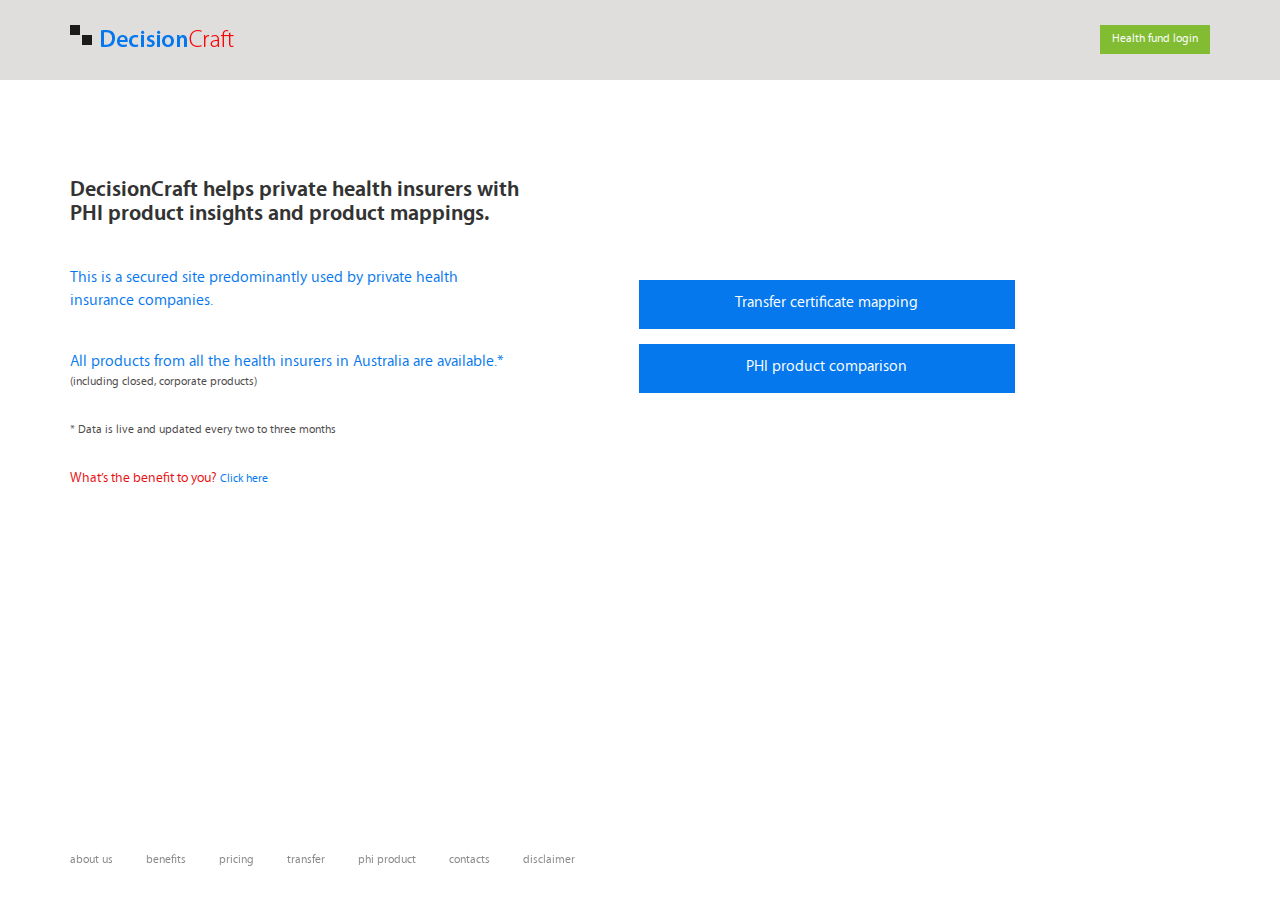
<file: index.html>
<!DOCTYPE html>
<html lang="en">
  <head>
    <meta charset="utf-8">
    <meta http-equiv="X-UA-Compatible" content="IE=edge">
    <meta name="viewport" content="width=device-width, initial-scale=1">
    <title>DC | Home</title>
    <link rel="stylesheet" type="text/css" href="css/bootstrap.min.css">
    <link rel="stylesheet" type="text/css" href="css/style.css">
    <link rel="stylesheet" type="text/less" href="css/style.less">
    <link rel="stylesheet" type="text/css" href="css/responsive.css">
    <!-- HTML5 Shim and Respond.js IE8 support of HTML5 elements and media queries-->
    <!-- WARNING: Respond.js doesn't work if you view the page via file://-->
    <!--if lt IE 9
    script(src='https://oss.maxcdn.com/libs/html5shiv/3.7.2/html5shiv.min.js')
    script(src='https://oss.maxcdn.com/libs/respond.js/1.4.2/respond.min.js')
    -->
  </head>
  <body>
    <header>
      <div class="container">
        <div class="row">
          <div class="col-xs-6">
            <div class="logo-block"><a href="index.html"><img src="images/logo-grey.png" alt="logo" class="img-responsive"></a></div>
          </div>
          <div class="col-xs-6">
            <div class="login-block text-right"><a href="login.html" class="btn btn-default btn-header-login">health fund login</a></div>
          </div>
        </div>
      </div>
    </header>
    <main id="home-section">
      <div class="container">
        <div class="row">
          <div class="col-sm-10">
            <div class="row">
              <div class="col-sm-7">
                <div class="sec-left">
                  <h2>DecisionCraft helps private health insurers with<br />PHI product insights and product mappings.</h2>
                  <p class="line1">This is a secured site predominantly used by private health<br />insurance companies.</p>
                  <h3 class="line2">All products from all the health insurers in Australia are available.*</h3><span class="line3">(including closed, corporate products)</span>
                  <p class="line4">* Data is live and updated every two to three months</p>
                  <p class="line5">What’s the benefit to you? <a href="benefits.html">Click here     </a></p>
                </div>
              </div>
              <div class="col-sm-5">
                <div class="sec-right"><a href="transfer.html" class="btn btn-default btn-blue btn-block">Transfer certificate mapping</a><a href="phiproduct.html" class="btn btn-default btn-blue btn-block">PHI product comparison</a></div>
              </div>
            </div>
          </div>
        </div>
      </div>
    </main>
    <footer class="fixed-btm">
      <div class="container">
        <div class="row">
          <div class="col-xs-12">
            <ul>
              <li><a href="about.html">about us</a></li>
              <li><a href="benefits.html">benefits</a></li>
              <li><a href="pricing.html">pricing</a></li>
              <li><a href="transfer.html">transfer</a></li>
              <li><a href="phiproduct.html">phi product</a></li>
              <li><a href="contact.html">contacts</a></li>
              <li><a href="disclaimer.html">disclaimer</a></li>
            </ul>
          </div>
        </div>
      </div>
    </footer>
    <script src="js/jquery-1.12.0.js"></script>
    <script src="js/bootstrap.js"></script>
    <script src="js/less.js"></script>
  </body>
</html>
</file>
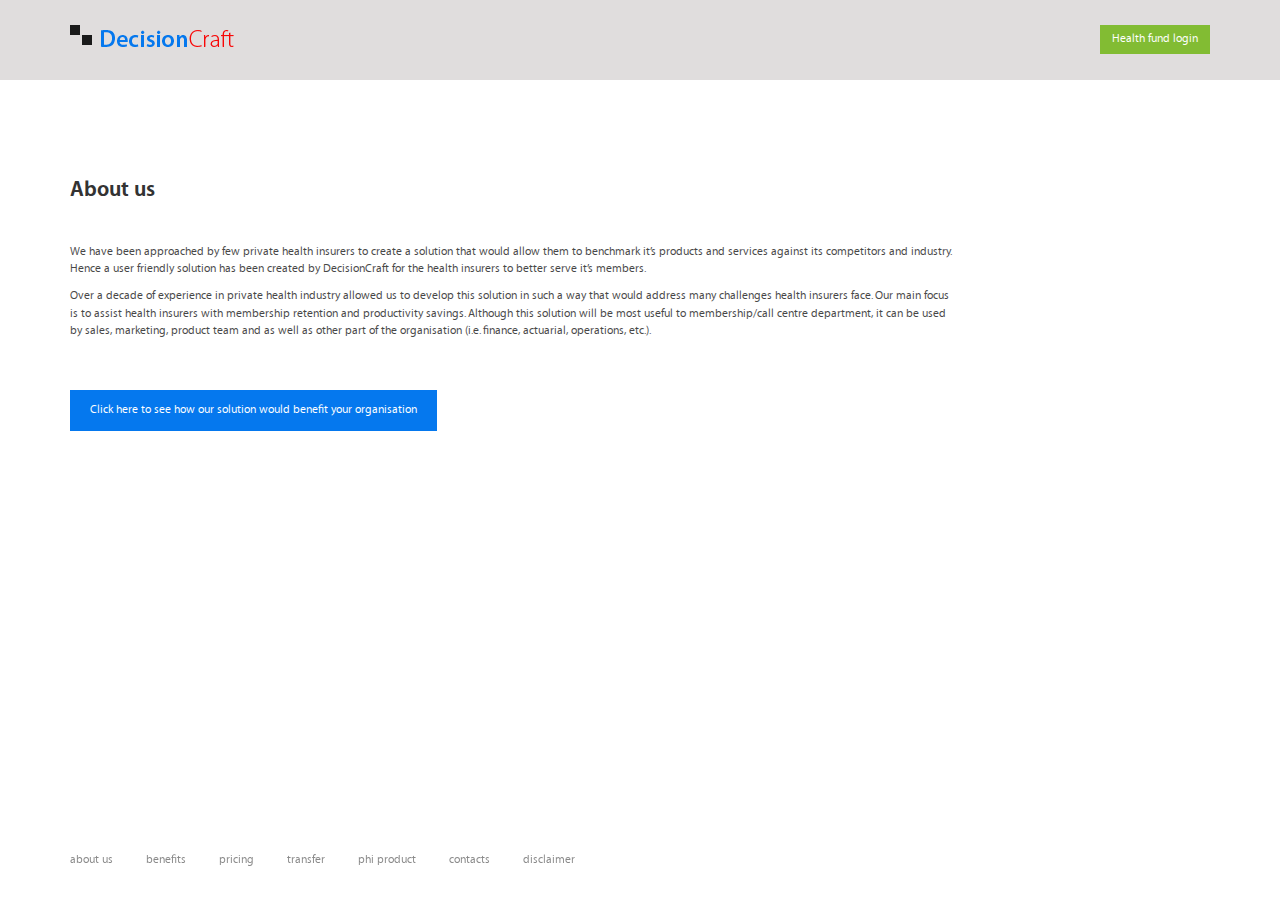
<file: about.html>
<!DOCTYPE html>
<html lang="en">
  <head>
    <meta charset="utf-8">
    <meta http-equiv="X-UA-Compatible" content="IE=edge">
    <meta name="viewport" content="width=device-width, initial-scale=1">
    <title>DC | about</title>
    <link rel="stylesheet" type="text/css" href="css/bootstrap.min.css">
    <link rel="stylesheet" type="text/css" href="css/style.css">
    <link rel="stylesheet" type="text/less" href="css/style.less">
    <link rel="stylesheet" type="text/css" href="css/responsive.css">
    <!-- HTML5 Shim and Respond.js IE8 support of HTML5 elements and media queries-->
    <!-- WARNING: Respond.js doesn't work if you view the page via file://-->
    <!--if lt IE 9
    script(src='https://oss.maxcdn.com/libs/html5shiv/3.7.2/html5shiv.min.js')
    script(src='https://oss.maxcdn.com/libs/respond.js/1.4.2/respond.min.js')
    -->
  </head>
  <body>
    <header>
      <div class="container">
        <div class="row">
          <div class="col-xs-6">
            <div class="logo-block"><a href="index.html"><img src="images/logo-grey.png" alt="logo" class="img-responsive"></a></div>
          </div>
          <div class="col-xs-6">
            <div class="login-block text-right"><a href="login.html" class="btn btn-default btn-header-login">health fund login</a></div>
          </div>
        </div>
      </div>
    </header>
    <main id="about-section">
      <div class="container">
        <div class="row">
          <div class="col-xs-12">
            <h2>About us</h2>
            <p>We have been approached by few private health insurers to create a solution that would allow them to benchmark it’s products and services against its competitors and industry.<br /> Hence a user friendly solution has been created by DecisionCraft for the health insurers to better serve it’s members.</p>
            <p>Over a decade of experience in private health industry allowed us to develop this solution in such a way that would address many challenges health insurers face. Our main focus<br /> is to assist health insurers with membership retention and productivity savings. Although this solution will be most useful to membership/call centre department, it can be used<br /> by sales, marketing, product team and as well as other part of the organisation (i.e. finance, actuarial, operations, etc.).</p><a href="benefits.html" class="btn btn-default btn-blue">Click here to see how our solution would benefit your organisation        </a>
          </div>
        </div>
      </div>
    </main>
    <footer class="fixed-btm">
      <div class="container">
        <div class="row">
          <div class="col-xs-12">
            <ul>
              <li><a href="about.html">about us</a></li>
              <li><a href="benefits.html">benefits</a></li>
              <li><a href="pricing.html">pricing</a></li>
              <li><a href="transfer.html">transfer</a></li>
              <li><a href="phiproduct.html">phi product</a></li>
              <li><a href="contact.html">contacts</a></li>
              <li><a href="disclaimer.html">disclaimer</a></li>
            </ul>
          </div>
        </div>
      </div>
    </footer>
    <script src="js/jquery-1.12.0.js"></script>
    <script src="js/bootstrap.js"></script>
    <script src="js/less.js"></script>
  </body>
</html>
</file>
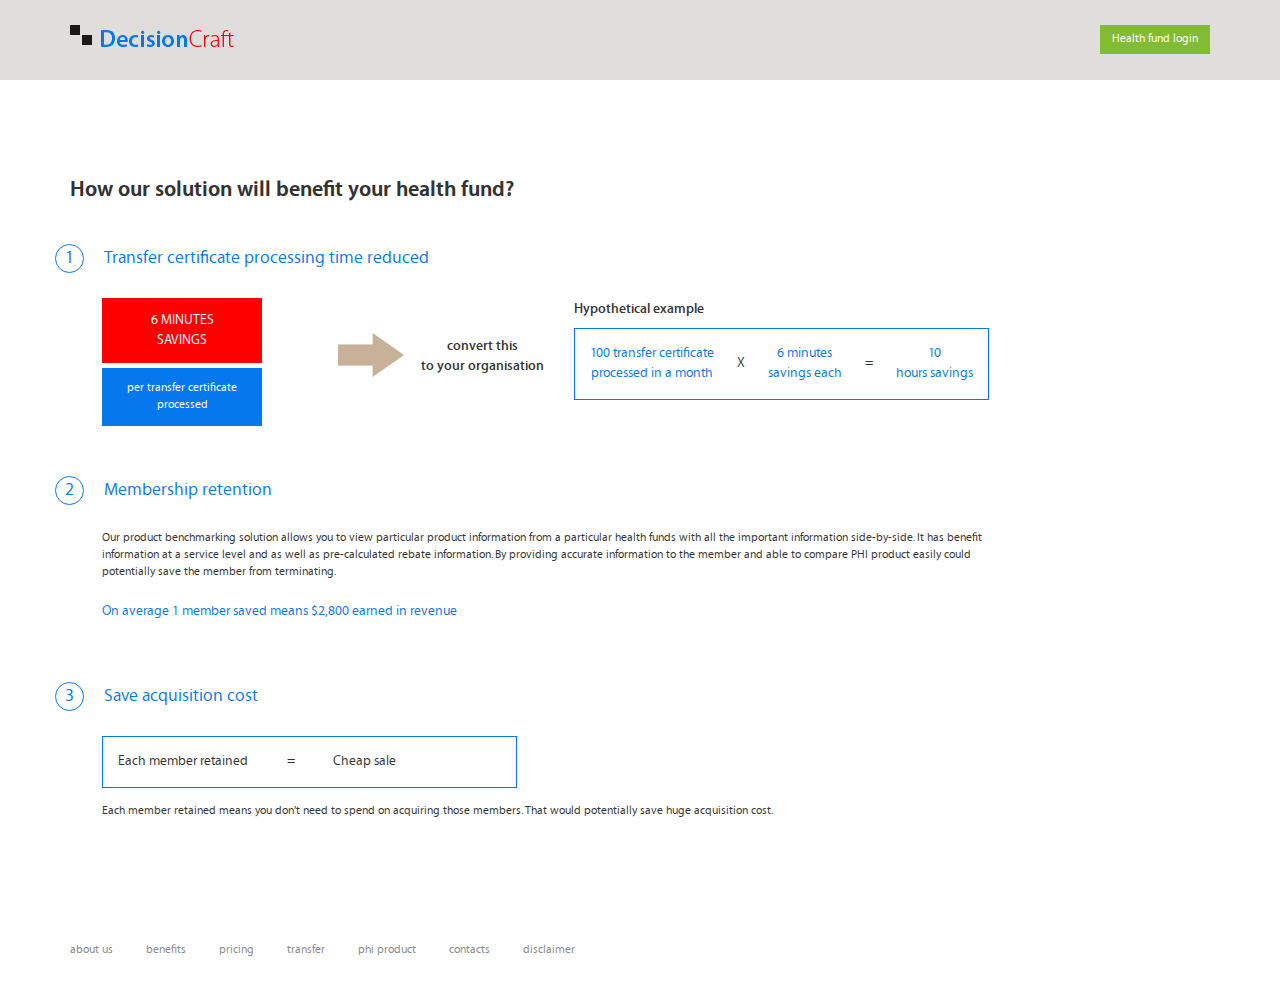
<file: benefits.html>
<!DOCTYPE html>
<html lang="en">
  <head>
    <meta charset="utf-8">
    <meta http-equiv="X-UA-Compatible" content="IE=edge">
    <meta name="viewport" content="width=device-width, initial-scale=1">
    <title>DC | benefits</title>
    <link rel="stylesheet" type="text/css" href="css/bootstrap.min.css">
    <link rel="stylesheet" type="text/css" href="css/style.css">
    <link rel="stylesheet" type="text/less" href="css/style.less">
    <link rel="stylesheet" type="text/css" href="css/responsive.css">
    <!-- HTML5 Shim and Respond.js IE8 support of HTML5 elements and media queries-->
    <!-- WARNING: Respond.js doesn't work if you view the page via file://-->
    <!--if lt IE 9
    script(src='https://oss.maxcdn.com/libs/html5shiv/3.7.2/html5shiv.min.js')
    script(src='https://oss.maxcdn.com/libs/respond.js/1.4.2/respond.min.js')
    -->
  </head>
  <body>
    <header>
      <div class="container">
        <div class="row">
          <div class="col-xs-6">
            <div class="logo-block"><a href="index.html"><img src="images/logo-grey.png" alt="logo" class="img-responsive"></a></div>
          </div>
          <div class="col-xs-6">
            <div class="login-block text-right"><a href="login.html" class="btn btn-default btn-header-login">health fund login</a></div>
          </div>
        </div>
      </div>
    </header>
    <main id="benefit-section">
      <div class="container">
        <div class="row">
          <div class="col-sm-12 col-md-10">
            <h2>How our solution will benefit your health fund?</h2>
            <div class="block">
              <div class="row">
                <p class="subhead"><span>1</span>Transfer certificate processing time reduced</p>
                <div class="col-hold">
                  <div class="col-sm-3">
                    <div class="btns-div">
                      <button type="button" class="btn btn-default btn-red btn-block">6 Minutes<br />savings</button>
                      <butoon type="button" class="btn btn-default btn-blue btn-block">per transfer certificate<br/ >processed</butoon>
                    </div>
                  </div>
                  <div class="col-sm-3">
                    <div class="arrow-div"><img src="images/arrow.png"><span>convert this<br />to your organisation</span></div>
                  </div>
                  <div class="col-sm-6">
                    <div class="example-div">
                      <p>Hypothetical example</p>
                      <div class="inner-example"><span>100 transfer certificate<br />processed in a month</span><span>X</span><span>6 minutes<br />savings each</span><span>=</span><span>10<br />hours savings</span></div>
                    </div>
                  </div>
                </div>
              </div>
            </div>
            <div class="block">
              <div class="row">
                <p class="subhead"><span>2</span>Membership retention</p>
                <div class="col-hold">
                  <div class="col-sm-12">
                    <div class="member-ret-text">
                      <p class="small">Our product benchmarking solution allows you to view particular product information from a particular health funds with all the important information side-by-side. It has benefit information at a service level and as well as pre-calculated rebate information. By providing accurate information to the member and able to compare PHI product easily could potentially save the member from terminating.</p>
                      <p class="note">
                         
                        On average 1 member saved means $2,800 earned in revenue  
                      </p>
                    </div>
                  </div>
                </div>
              </div>
            </div>
            <div class="block">
              <div class="row">
                <p class="subhead"><span>3</span>Save acquisition cost</p>
                <div class="col-hold">
                  <div class="col-sm-12">
                    <div class="cost-block">
                      <div class="box"><span>Each member retained</span><span>=</span><span>Cheap sale</span></div>
                      <p>Each member retained means you don’t need to spend on acquiring those members. That would potentially save huge acquisition cost.  </p>
                    </div>
                  </div>
                </div>
              </div>
            </div>
          </div>
        </div>
      </div>
    </main>
    <footer>
      <div class="container">
        <div class="row">
          <div class="col-xs-12">
            <ul>
              <li><a href="about.html">about us</a></li>
              <li><a href="benefits.html">benefits</a></li>
              <li><a href="pricing.html">pricing</a></li>
              <li><a href="transfer.html">transfer</a></li>
              <li><a href="phiproduct.html">phi product</a></li>
              <li><a href="contact.html">contacts</a></li>
              <li><a href="disclaimer.html">disclaimer</a></li>
            </ul>
          </div>
        </div>
      </div>
    </footer>
    <script src="js/jquery-1.12.0.js"></script>
    <script src="js/bootstrap.js"></script>
    <script src="js/less.js"></script>
  </body>
</html>
</file>
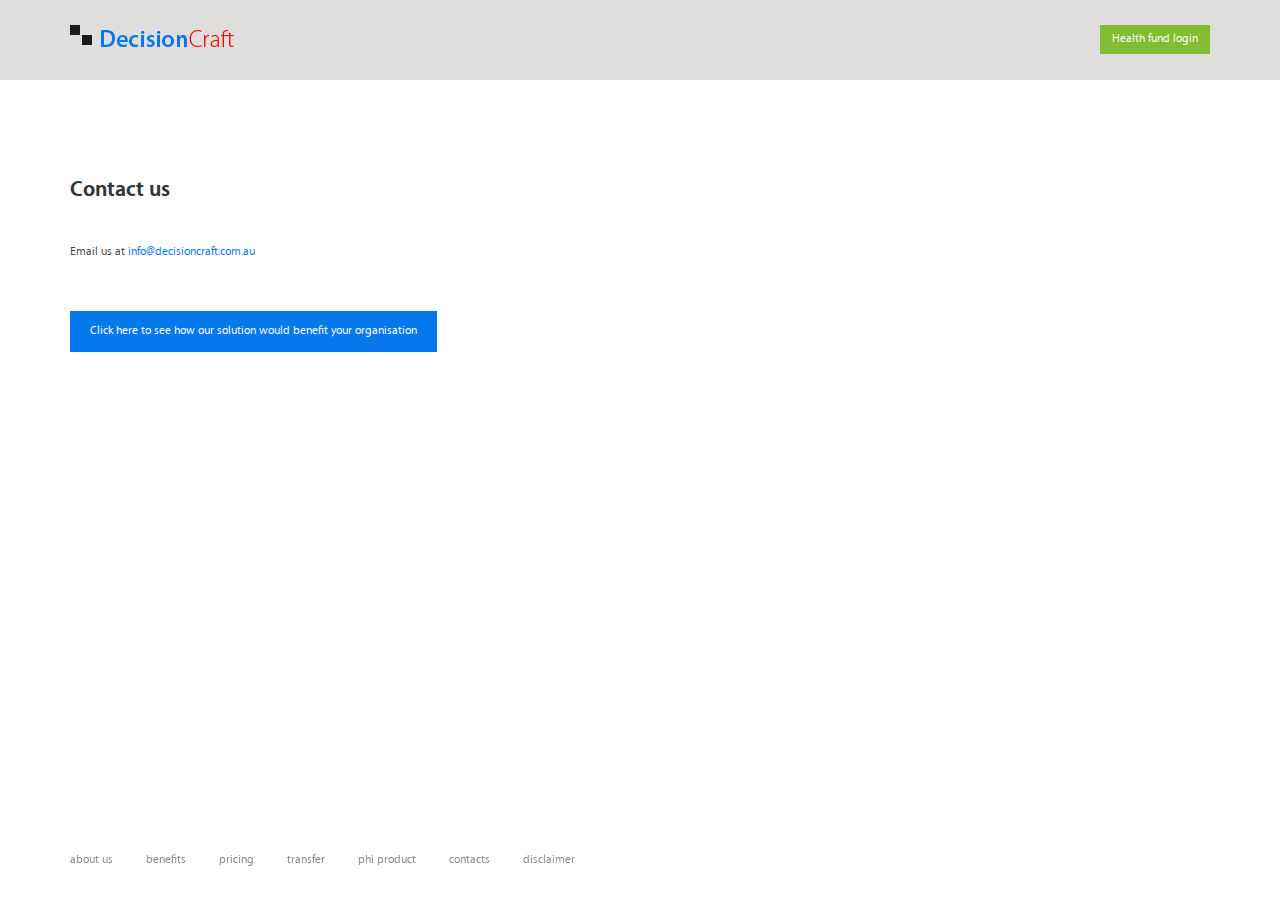
<file: contact.html>
<!DOCTYPE html>
<html lang="en">
  <head>
    <meta charset="utf-8">
    <meta http-equiv="X-UA-Compatible" content="IE=edge">
    <meta name="viewport" content="width=device-width, initial-scale=1">
    <title>DC | contact</title>
    <link rel="stylesheet" type="text/css" href="css/bootstrap.min.css">
    <link rel="stylesheet" type="text/css" href="css/style.css">
    <link rel="stylesheet" type="text/less" href="css/style.less">
    <link rel="stylesheet" type="text/css" href="css/responsive.css">
    <!-- HTML5 Shim and Respond.js IE8 support of HTML5 elements and media queries-->
    <!-- WARNING: Respond.js doesn't work if you view the page via file://-->
    <!--if lt IE 9
    script(src='https://oss.maxcdn.com/libs/html5shiv/3.7.2/html5shiv.min.js')
    script(src='https://oss.maxcdn.com/libs/respond.js/1.4.2/respond.min.js')
    -->
  </head>
  <body>
    <header>
      <div class="container">
        <div class="row">
          <div class="col-xs-6">
            <div class="logo-block"><a href="index.html"><img src="images/logo-grey.png" alt="logo" class="img-responsive"></a></div>
          </div>
          <div class="col-xs-6">
            <div class="login-block text-right"><a href="login.html" class="btn btn-default btn-header-login">health fund login</a></div>
          </div>
        </div>
      </div>
    </header>
    <main id="contact-section">
      <div class="container">
        <div class="row">
          <div class="col-xs-12">
            <h2>Contact us</h2>
            <p>Email us at <a href="#">info@decisioncraft.com.au</a></p><a href="benefits.html" class="btn btn-default btn-blue">Click here to see how our solution would benefit your organisation        </a>
          </div>
        </div>
      </div>
    </main>
    <footer class="fixed-btm">
      <div class="container">
        <div class="row">
          <div class="col-xs-12">
            <ul>
              <li><a href="about.html">about us</a></li>
              <li><a href="benefits.html">benefits</a></li>
              <li><a href="pricing.html">pricing</a></li>
              <li><a href="transfer.html">transfer</a></li>
              <li><a href="phiproduct.html">phi product</a></li>
              <li><a href="contact.html">contacts</a></li>
              <li><a href="disclaimer.html">disclaimer</a></li>
            </ul>
          </div>
        </div>
      </div>
    </footer>
    <script src="js/jquery-1.12.0.js"></script>
    <script src="js/bootstrap.js"></script>
    <script src="js/less.js"></script>
  </body>
</html>
</file>
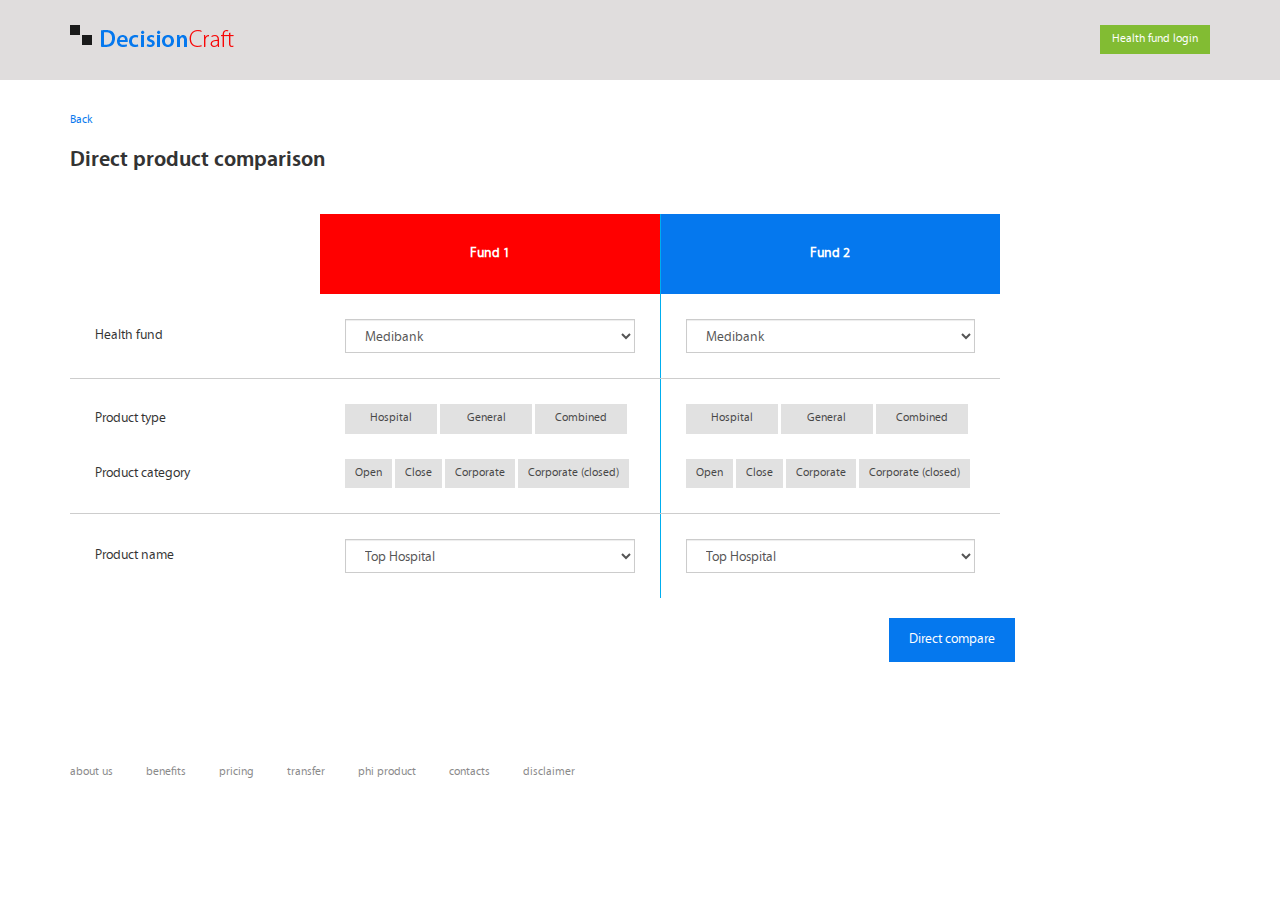
<file: directproduct.html>
<!DOCTYPE html>
<html lang="en">
  <head>
    <meta charset="utf-8">
    <meta http-equiv="X-UA-Compatible" content="IE=edge">
    <meta name="viewport" content="width=device-width, initial-scale=1">
    <title>DC | Direct product comparison</title>
    <link rel="stylesheet" type="text/css" href="css/bootstrap.min.css">
    <link rel="stylesheet" type="text/css" href="css/style.css">
    <link rel="stylesheet" type="text/less" href="css/style.less">
    <link rel="stylesheet" type="text/css" href="css/responsive.css">
    <!-- HTML5 Shim and Respond.js IE8 support of HTML5 elements and media queries-->
    <!-- WARNING: Respond.js doesn't work if you view the page via file://-->
    <!--if lt IE 9
    script(src='https://oss.maxcdn.com/libs/html5shiv/3.7.2/html5shiv.min.js')
    script(src='https://oss.maxcdn.com/libs/respond.js/1.4.2/respond.min.js')
    -->
  </head>
  <body>
    <header>
      <div class="container">
        <div class="row">
          <div class="col-xs-6">
            <div class="logo-block"><a href="index.html"><img src="images/logo-grey.png" alt="logo" class="img-responsive"></a></div>
          </div>
          <div class="col-xs-6">
            <div class="login-block text-right"><a href="login.html" class="btn btn-default btn-header-login">health fund login</a></div>
          </div>
        </div>
      </div>
    </header>
    <section id="direct-section">
      <div class="container">
        <div class="row">
          <div class="col-sm-12 col-md-10"><a href="#" class="back-btn">Back</a>
            <h2>Direct product comparison</h2>
            <table class="table">
              <thead>
                <tr>
                  <th><span class="hide">Fund 0</span></th>
                  <th>Fund 1</th>
                  <th>Fund 2</th>
                </tr>
              </thead>
              <tbody>
                <tr>
                  <td>Health fund</td>
                  <td>
                    <select class="form-control radius-0">
                      <option>Medibank</option>
                      <option>Medibank</option>
                      <option>Medibank</option>
                      <option>Medibank</option>
                    </select>
                  </td>
                  <td>
                    <select class="form-control radius-0">
                      <option>Medibank</option>
                      <option>Medibank</option>
                      <option>Medibank</option>
                      <option>Medibank </option>
                    </select>
                  </td>
                </tr>
                <tr>
                  <td>Product type</td>
                  <td>
                    <ul id="product-type">
                      <li><a>Hospital</a></li>
                      <li><a>General</a></li>
                      <li><a>Combined         </a></li>
                    </ul>
                  </td>
                  <td>
                    <ul id="product-type">
                      <li><a>Hospital</a></li>
                      <li><a>General</a></li>
                      <li><a>Combined</a></li>
                    </ul>
                  </td>
                </tr>
                <tr>
                  <td>Product category</td>
                  <td>
                    <ul id="product-cat">
                      <li><a>Open</a></li>
                      <li><a>Close</a></li>
                      <li><a>Corporate</a></li>
                      <li><a>Corporate (closed)    </a></li>
                    </ul>
                  </td>
                  <td>
                    <ul id="product-cat">
                      <li><a>Open</a></li>
                      <li><a>Close</a></li>
                      <li><a>Corporate</a></li>
                      <li><a>Corporate (closed)                                            </a></li>
                    </ul>
                  </td>
                </tr>
                <tr>
                  <td>Product name</td>
                  <td>
                    <select class="form-control radius-0">
                      <option>Top Hospital</option>
                      <option>Medibank</option>
                      <option>Medibank</option>
                      <option>Medibank</option>
                    </select>
                  </td>
                  <td>
                    <select class="form-control radius-0">
                      <option>Top Hospital</option>
                      <option>Medibank</option>
                      <option>Medibank</option>
                      <option>Medibank                   </option>
                    </select>
                  </td>
                </tr>
              </tbody>
            </table><a href="#" class="btn btn-default btn-blue pull-right">Direct compare           </a>
          </div>
        </div>
      </div>
    </section>
    <footer>
      <div class="container">
        <div class="row">
          <div class="col-xs-12">
            <ul>
              <li><a href="about.html">about us</a></li>
              <li><a href="benefits.html">benefits</a></li>
              <li><a href="pricing.html">pricing</a></li>
              <li><a href="transfer.html">transfer</a></li>
              <li><a href="phiproduct.html">phi product</a></li>
              <li><a href="contact.html">contacts</a></li>
              <li><a href="disclaimer.html">disclaimer</a></li>
            </ul>
          </div>
        </div>
      </div>
    </footer>
    <script src="js/jquery-1.12.0.js"></script>
    <script src="js/bootstrap.js"></script>
    <script src="js/less.js"></script>
  </body>
</html>
</file>
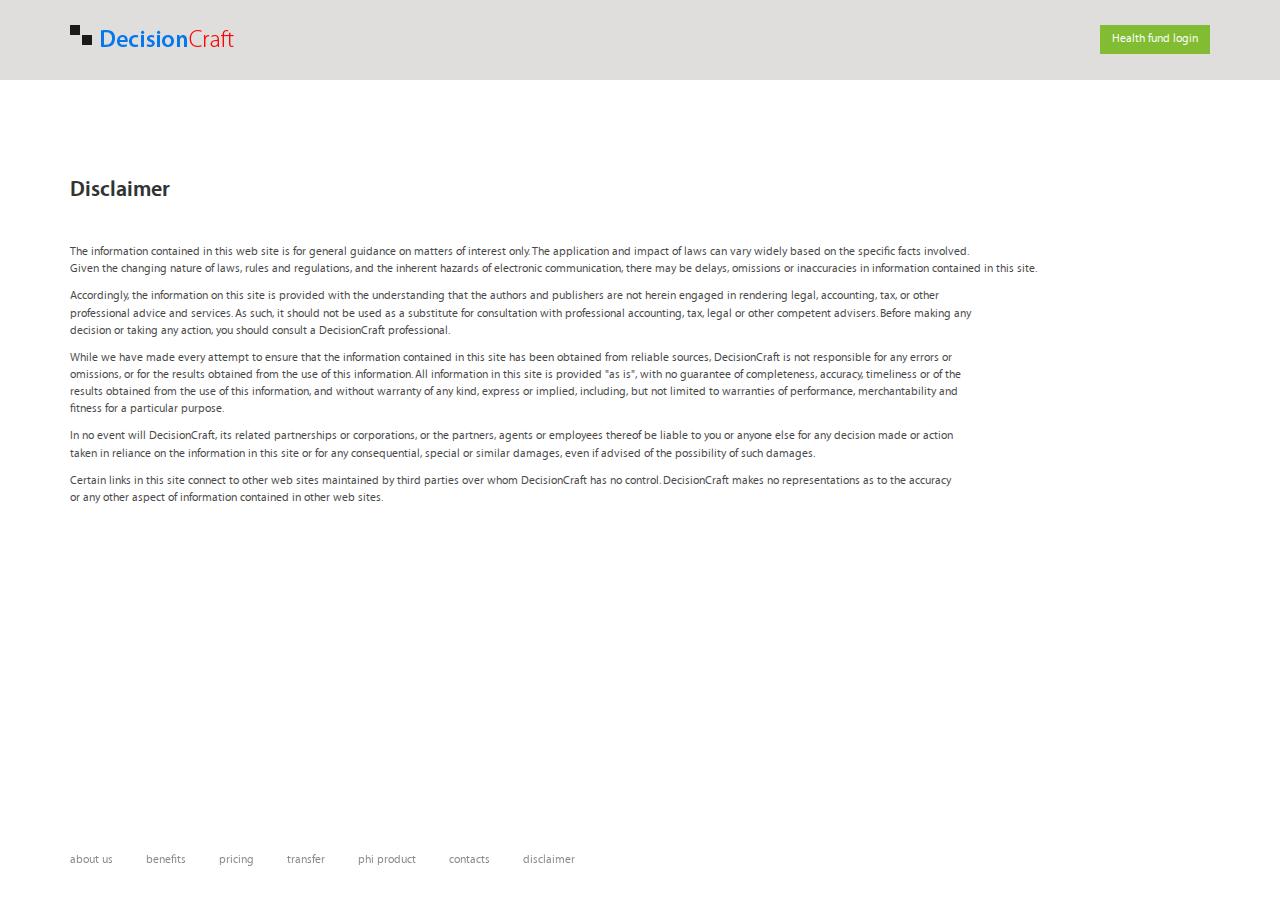
<file: disclaimer.html>
<!DOCTYPE html>
<html lang="en">
  <head>
    <meta charset="utf-8">
    <meta http-equiv="X-UA-Compatible" content="IE=edge">
    <meta name="viewport" content="width=device-width, initial-scale=1">
    <title>DC | disclaimer</title>
    <link rel="stylesheet" type="text/css" href="css/bootstrap.min.css">
    <link rel="stylesheet" type="text/css" href="css/style.css">
    <link rel="stylesheet" type="text/less" href="css/style.less">
    <link rel="stylesheet" type="text/css" href="css/responsive.css">
    <!-- HTML5 Shim and Respond.js IE8 support of HTML5 elements and media queries-->
    <!-- WARNING: Respond.js doesn't work if you view the page via file://-->
    <!--if lt IE 9
    script(src='https://oss.maxcdn.com/libs/html5shiv/3.7.2/html5shiv.min.js')
    script(src='https://oss.maxcdn.com/libs/respond.js/1.4.2/respond.min.js')
    -->
  </head>
  <body>
    <header>
      <div class="container">
        <div class="row">
          <div class="col-xs-6">
            <div class="logo-block"><a href="index.html"><img src="images/logo-grey.png" alt="logo" class="img-responsive"></a></div>
          </div>
          <div class="col-xs-6">
            <div class="login-block text-right"><a href="login.html" class="btn btn-default btn-header-login">health fund login</a></div>
          </div>
        </div>
      </div>
    </header>
    <main id="disclaimer-section">
      <div class="container">
        <div class="row">
          <div class="col-xs-12">
            <h2>Disclaimer</h2>
            <p>The information contained in this web site is for general guidance on matters of interest only. The application and impact of laws can vary widely based on the specific facts involved.<br /> Given the changing nature of laws, rules and regulations, and the inherent hazards of electronic communication, there may be delays, omissions or inaccuracies in information contained in this site.</p>
            <p>Accordingly, the information on this site is provided with the understanding that the authors and publishers are not herein engaged in rendering legal, accounting, tax, or other<br /> professional advice and services. As such, it should not be used as a substitute for consultation with professional accounting, tax, legal or other competent advisers. Before making any<br /> decision or taking any action, you should consult a DecisionCraft professional.</p>
            <p>While we have made every attempt to ensure that the information contained in this site has been obtained from reliable sources, DecisionCraft is not responsible for any errors or<br /> omissions, or for the results obtained from the use of this information. All information in this site is provided "as is", with no guarantee of completeness, accuracy, timeliness or of the<br /> results obtained from the use of this information, and without warranty of any kind, express or implied, including, but not limited to warranties of performance, merchantability and<br /> fitness for a particular purpose.</p>
            <p>In no event will DecisionCraft, its related partnerships or corporations, or the partners, agents or employees thereof be liable to you or anyone else for any decision made or action<br /> taken in reliance on the information in this site or for any consequential, special or similar damages, even if advised of the possibility of such damages.</p>
            <p>Certain links in this site connect to other web sites maintained by third parties over whom DecisionCraft has no control. DecisionCraft makes no representations as to the accuracy<br /> or any other aspect of information contained in other web sites.</p>
          </div>
        </div>
      </div>
    </main>
    <footer class="fixed-btm">
      <div class="container">
        <div class="row">
          <div class="col-xs-12">
            <ul>
              <li><a href="about.html">about us</a></li>
              <li><a href="benefits.html">benefits</a></li>
              <li><a href="pricing.html">pricing</a></li>
              <li><a href="transfer.html">transfer</a></li>
              <li><a href="phiproduct.html">phi product</a></li>
              <li><a href="contact.html">contacts</a></li>
              <li><a href="disclaimer.html">disclaimer</a></li>
            </ul>
          </div>
        </div>
      </div>
    </footer>
    <script src="js/jquery-1.12.0.js"></script>
    <script src="js/bootstrap.js"></script>
    <script src="js/less.js"></script>
  </body>
</html>
</file>
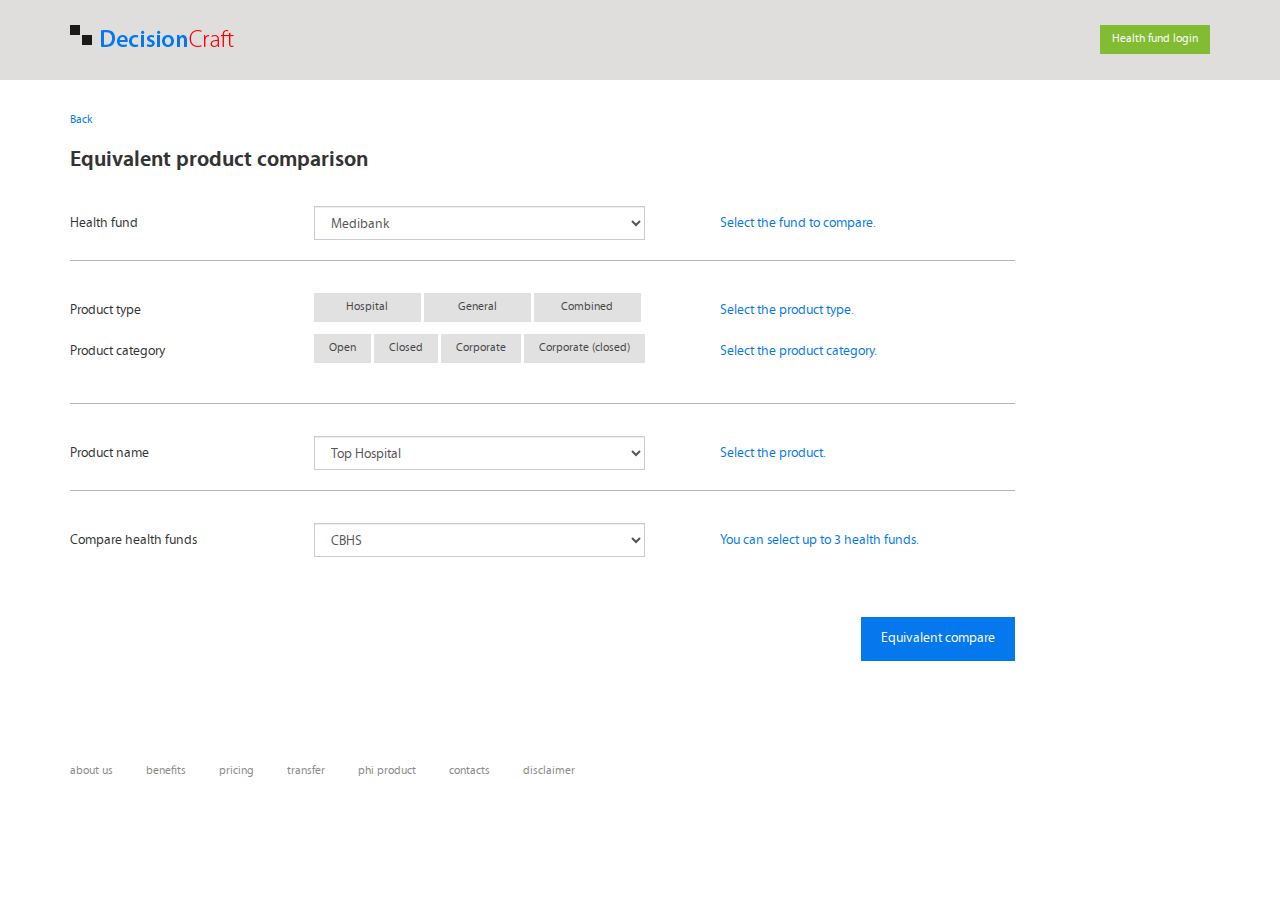
<file: equivalentproduct.html>
<!DOCTYPE html>
<html lang="en">
  <head>
    <meta charset="utf-8">
    <meta http-equiv="X-UA-Compatible" content="IE=edge">
    <meta name="viewport" content="width=device-width, initial-scale=1">
    <title>DC | Equivalent product comparison</title>
    <link rel="stylesheet" type="text/css" href="css/bootstrap.min.css">
    <link rel="stylesheet" type="text/css" href="css/style.css">
    <link rel="stylesheet" type="text/less" href="css/style.less">
    <link rel="stylesheet" type="text/css" href="css/responsive.css">
    <!-- HTML5 Shim and Respond.js IE8 support of HTML5 elements and media queries-->
    <!-- WARNING: Respond.js doesn't work if you view the page via file://-->
    <!--if lt IE 9
    script(src='https://oss.maxcdn.com/libs/html5shiv/3.7.2/html5shiv.min.js')
    script(src='https://oss.maxcdn.com/libs/respond.js/1.4.2/respond.min.js')
    -->
  </head>
  <body>
    <header>
      <div class="container">
        <div class="row">
          <div class="col-xs-6">
            <div class="logo-block"><a href="index.html"><img src="images/logo-grey.png" alt="logo" class="img-responsive"></a></div>
          </div>
          <div class="col-xs-6">
            <div class="login-block text-right"><a href="login.html" class="btn btn-default btn-header-login">health fund login</a></div>
          </div>
        </div>
      </div>
    </header>
    <section id="equivalent-section">
      <div class="container">
        <div class="row">
          <div class="col-sm-12 col-md-10"><a href="#" class="back-btn">Back</a>
            <h2>Equivalent product comparison</h2>
            <div class="block">
              <div class="row">
                <div class="col-sm-3 col-md-3">
                  <div class="sec-left"><span>Health fund</span></div>
                </div>
                <div class="col-sm-5 col-md-5">
                  <div class="sec-middle">
                    <!--input(type="text" class="form-control radius-0" value="Medibank")-->
                    <select class="form-control radius-0">
                      <option>Medibank</option>
                      <option>Medibank</option>
                      <option>Medibank</option>
                      <option>Medibank</option>
                      <option>Medibank</option>
                    </select>
                  </div>
                </div>
                <div class="col-sm-4 col-md-4">
                  <div class="sec-right"><span>Select the fund to compare.</span></div>
                </div>
              </div>
            </div>
            <div class="block">
              <div class="row mrgn-btm-20">
                <div class="col-sm-3 col-md-3">
                  <div class="sec-left"><span>Product type</span></div>
                </div>
                <div class="col-sm-5 col-md-5">
                  <div class="sec-middle">
                    <ul id="product-type-list">
                      <li><a>Hospital</a></li>
                      <li><a>General</a></li>
                      <li><a>Combined</a></li>
                    </ul>
                  </div>
                </div>
                <div class="col-sm-4 col-md-4">
                  <div class="sec-right"><span>Select the product type.</span></div>
                </div>
              </div>
              <div class="row mrgn-btm-20">
                <div class="col-sm-3 col-md-3">
                  <div class="sec-left"><span>Product category</span></div>
                </div>
                <div class="col-sm-5 col-md-5">
                  <div class="sec-middle">
                    <ul id="product-cat-list">
                      <li><a>Open</a></li>
                      <li><a>Closed</a></li>
                      <li><a>Corporate</a></li>
                      <li><a>Corporate (closed)</a></li>
                    </ul>
                  </div>
                </div>
                <div class="col-sm-4 col-md-4">
                  <div class="sec-right"><span>Select the product category.</span></div>
                </div>
              </div>
            </div>
            <div class="block">
              <div class="row">
                <div class="col-sm-3 col-md-3">
                  <div class="sec-left"><span>Product name</span></div>
                </div>
                <div class="col-sm-5 col-md-5">
                  <div class="sec-middle">
                    <!--input(type="text" class="form-control radius-0" value="Medibank")-->
                    <select class="form-control radius-0">
                      <option>Top Hospital</option>
                      <option>Medibank</option>
                      <option>Medibank</option>
                      <option>Medibank</option>
                      <option>Medibank</option>
                    </select>
                  </div>
                </div>
                <div class="col-sm-4 col-md-4">
                  <div class="sec-right"><span>Select the product.</span></div>
                </div>
              </div>
            </div>
            <div class="block border-btm-0">
              <div class="row">
                <div class="col-sm-3 col-md-3">
                  <div class="sec-left"><span>Compare health funds</span></div>
                </div>
                <div class="col-sm-5 col-md-5">
                  <div class="sec-middle">
                    <!--input(type="text" class="form-control radius-0" value="Medibank")-->
                    <select class="form-control radius-0">
                      <option>CBHS</option>
                      <option>Medibank</option>
                      <option>Medibank</option>
                      <option>Medibank</option>
                      <option>Medibank</option>
                    </select>
                  </div>
                </div>
                <div class="col-sm-4 col-md-4">
                  <div class="sec-right"><span>You can select up to 3 health funds.                  </span></div>
                </div>
              </div>
            </div><a href="transferresult.html" class="btn btn-default btn-blue pull-right">Equivalent compare           </a>
          </div>
        </div>
      </div>
    </section>
    <footer>
      <div class="container">
        <div class="row">
          <div class="col-xs-12">
            <ul>
              <li><a href="about.html">about us</a></li>
              <li><a href="benefits.html">benefits</a></li>
              <li><a href="pricing.html">pricing</a></li>
              <li><a href="transfer.html">transfer</a></li>
              <li><a href="phiproduct.html">phi product</a></li>
              <li><a href="contact.html">contacts</a></li>
              <li><a href="disclaimer.html">disclaimer</a></li>
            </ul>
          </div>
        </div>
      </div>
    </footer>
    <script src="js/jquery-1.12.0.js"></script>
    <script src="js/bootstrap.js"></script>
    <script src="js/less.js"></script>
  </body>
</html>
</file>
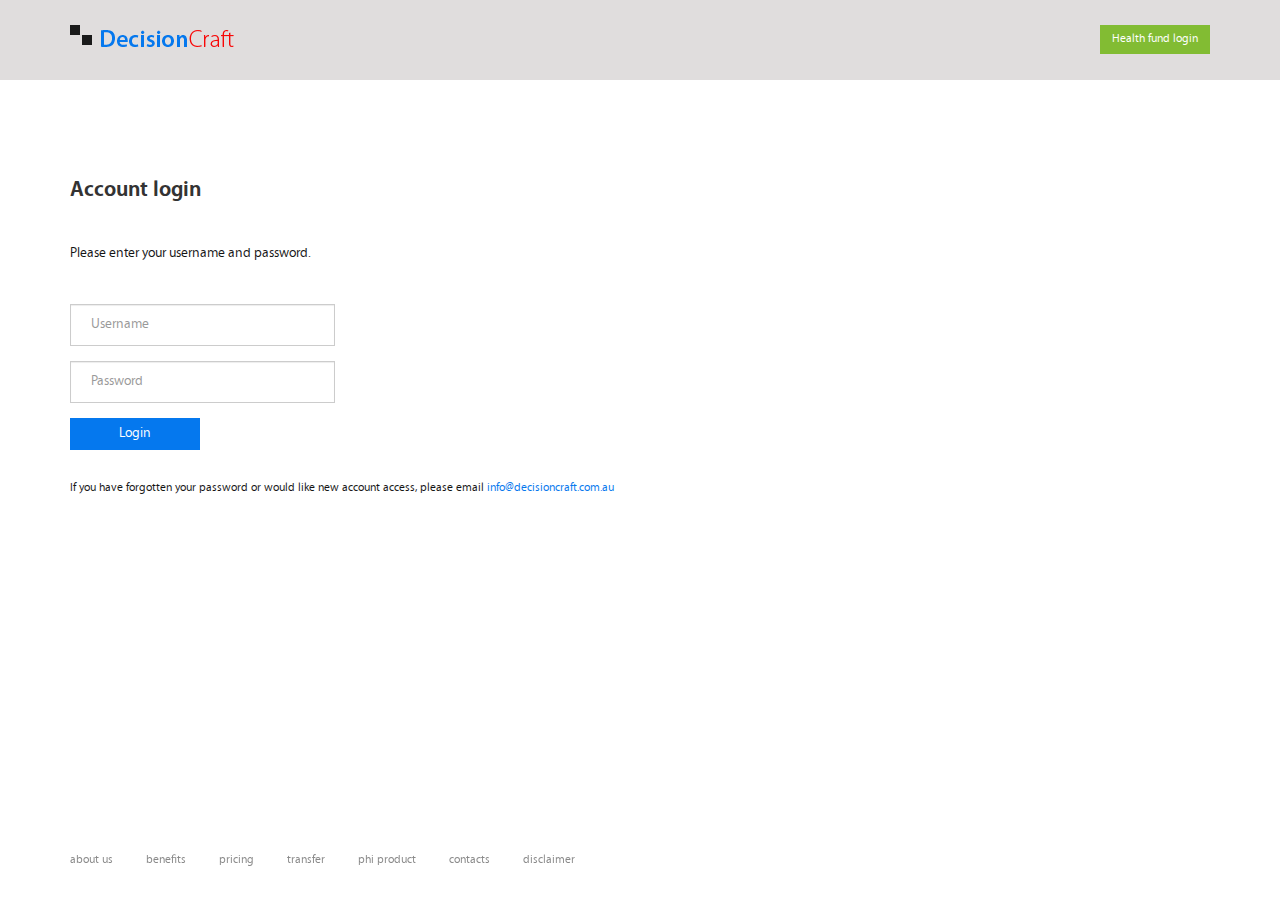
<file: login.html>
<!DOCTYPE html>
<html lang="en">
  <head>
    <meta charset="utf-8">
    <meta http-equiv="X-UA-Compatible" content="IE=edge">
    <meta name="viewport" content="width=device-width, initial-scale=1">
    <title>DC | Login</title>
    <link rel="stylesheet" type="text/css" href="css/bootstrap.min.css">
    <link rel="stylesheet" type="text/css" href="css/style.css">
    <link rel="stylesheet" type="text/less" href="css/style.less">
    <link rel="stylesheet" type="text/css" href="css/responsive.css">
    <!-- HTML5 Shim and Respond.js IE8 support of HTML5 elements and media queries-->
    <!-- WARNING: Respond.js doesn't work if you view the page via file://-->
    <!--if lt IE 9
    script(src='https://oss.maxcdn.com/libs/html5shiv/3.7.2/html5shiv.min.js')
    script(src='https://oss.maxcdn.com/libs/respond.js/1.4.2/respond.min.js')
    -->
  </head>
  <body>
    <header>
      <div class="container">
        <div class="row">
          <div class="col-xs-6">
            <div class="logo-block"><a href="index.html"><img src="images/logo-grey.png" alt="logo" class="img-responsive"></a></div>
          </div>
          <div class="col-xs-6">
            <div class="login-block text-right"><a href="login.html" class="btn btn-default btn-header-login">health fund login</a></div>
          </div>
        </div>
      </div>
    </header>
    <main id="login-section">
      <div class="container">
        <div class="row">
          <div class="col-xs-12">
            <h2>Account login</h2>
            <p>Please enter your username and password.</p>
            <div class="form-block">
              <form>
                <div class="form-group">
                  <input type="text" placeholder="Username" class="form-control">
                </div>
                <div class="form-group">
                  <input type="password" placeholder="Password" class="form-control">
                </div><a href="selections.html" class="btn btn-default btn-login">Login</a>
              </form>
            </div>
            <p class="note">
               
              If you have forgotten your password or would like new account access, please email <a href="mailto:info@decisioncraft.com.au">info@decisioncraft.com.au</a>
            </p>
          </div>
        </div>
      </div>
    </main>
    <footer class="fixed-btm">
      <div class="container">
        <div class="row">
          <div class="col-xs-12">
            <ul>
              <li><a href="about.html">about us</a></li>
              <li><a href="benefits.html">benefits</a></li>
              <li><a href="pricing.html">pricing</a></li>
              <li><a href="transfer.html">transfer</a></li>
              <li><a href="phiproduct.html">phi product</a></li>
              <li><a href="contact.html">contacts</a></li>
              <li><a href="disclaimer.html">disclaimer</a></li>
            </ul>
          </div>
        </div>
      </div>
    </footer>
    <script src="js/jquery-1.12.0.js"></script>
    <script src="js/bootstrap.js"></script>
    <script src="js/less.js"></script>
  </body>
</html>
</file>
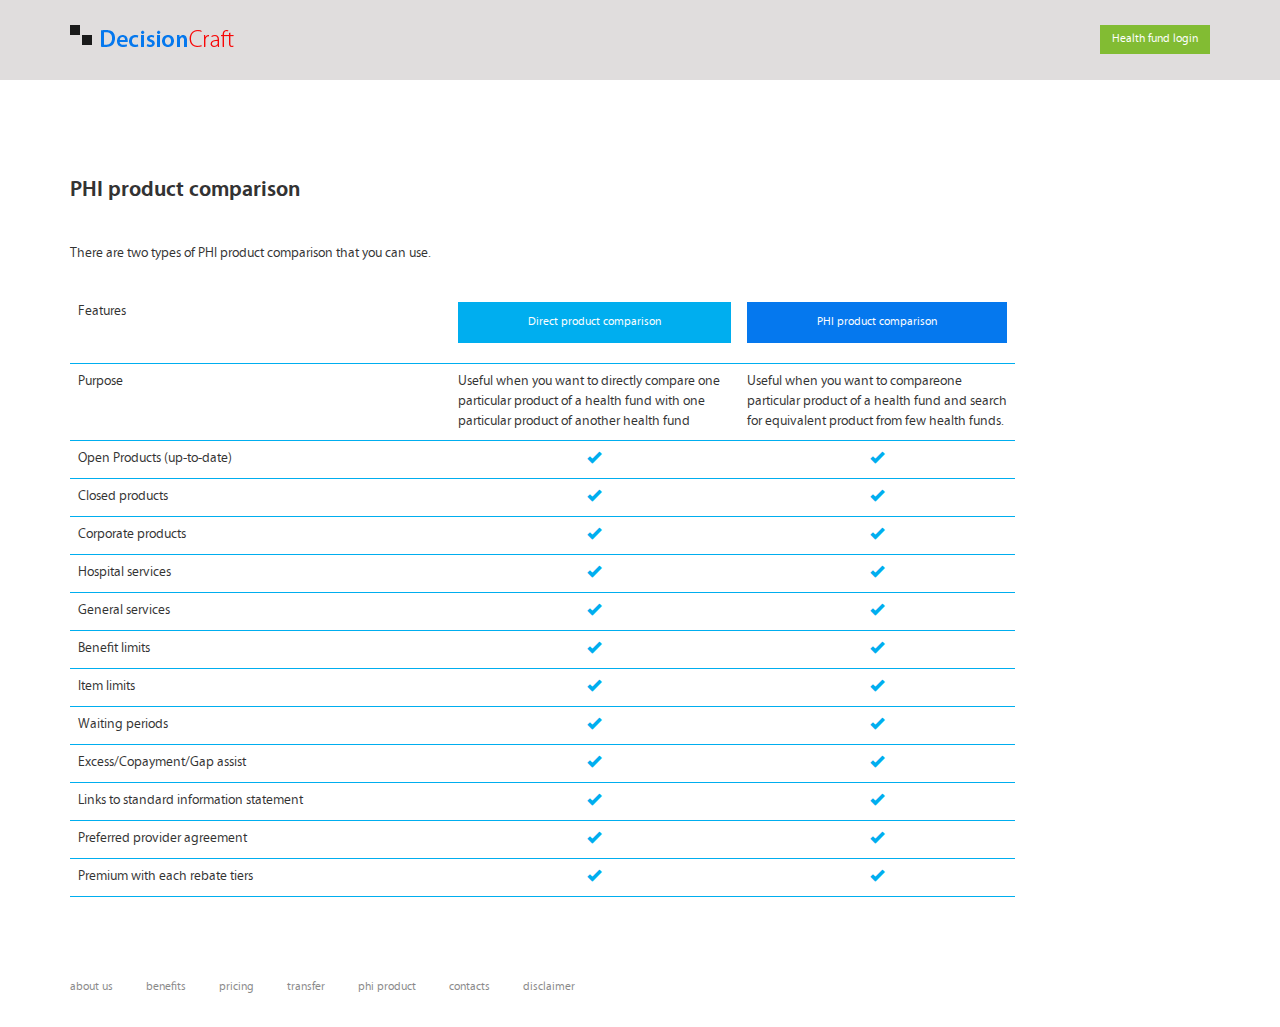
<file: phiproduct.html>
<!DOCTYPE html>
<html lang="en">
  <head>
    <meta charset="utf-8">
    <meta http-equiv="X-UA-Compatible" content="IE=edge">
    <meta name="viewport" content="width=device-width, initial-scale=1">
    <title>DC | PHI product</title>
    <link rel="stylesheet" type="text/css" href="css/bootstrap.min.css">
    <link rel="stylesheet" type="text/css" href="css/style.css">
    <link rel="stylesheet" type="text/less" href="css/style.less">
    <link rel="stylesheet" type="text/css" href="css/responsive.css">
    <!-- HTML5 Shim and Respond.js IE8 support of HTML5 elements and media queries-->
    <!-- WARNING: Respond.js doesn't work if you view the page via file://-->
    <!--if lt IE 9
    script(src='https://oss.maxcdn.com/libs/html5shiv/3.7.2/html5shiv.min.js')
    script(src='https://oss.maxcdn.com/libs/respond.js/1.4.2/respond.min.js')
    -->
  </head>
  <body>
    <header>
      <div class="container">
        <div class="row">
          <div class="col-xs-6">
            <div class="logo-block"><a href="index.html"><img src="images/logo-grey.png" alt="logo" class="img-responsive"></a></div>
          </div>
          <div class="col-xs-6">
            <div class="login-block text-right"><a href="login.html" class="btn btn-default btn-header-login">health fund login</a></div>
          </div>
        </div>
      </div>
    </header>
    <main id="phiproduct-section">
      <div class="container">
        <div class="row">
          <div class="col-xs-12">
            <h2>PHI product comparison</h2>
            <p>There are two types of PHI product comparison that you can use.</p>
            <div class="table-block">
              <div class="row">
                <div class="col-sm-10">
                  <div class="table-responsive">
                    <table class="table">
                      <tr>
                        <td>Features</td>
                        <td> 
                          <button type="button" id="direct" class="btn btn-default btn-blue btn-block">Direct product comparison</button>
                        </td>
                        <td> 
                          <button type="button" id="phi" class="btn btn-default btn-blue btn-block">PHI product comparison</button>
                        </td>
                      </tr>
                      <tr>
                        <td>Purpose</td>
                        <td>
                           
                          Useful when you want to directly compare one particular product of a health fund with one particular product of another health fund
                        </td>
                        <td>Useful when you want to compareone particular product of a health fund and search for equivalent product from few health funds.</td>
                      </tr>
                      <tr>
                        <td>Open Products (up-to-date)</td>
                        <td><span class="glyphicon glyphicon-ok"> </span></td>
                        <td><span class="glyphicon glyphicon-ok"></span></td>
                      </tr>
                      <tr>
                        <td>Closed products</td>
                        <td><span class="glyphicon glyphicon-ok"> </span></td>
                        <td><span class="glyphicon glyphicon-ok"></span></td>
                      </tr>
                      <tr>
                        <td>Corporate products</td>
                        <td><span class="glyphicon glyphicon-ok"> </span></td>
                        <td><span class="glyphicon glyphicon-ok"></span></td>
                      </tr>
                      <tr>
                        <td>Hospital services</td>
                        <td><span class="glyphicon glyphicon-ok"> </span></td>
                        <td><span class="glyphicon glyphicon-ok"></span></td>
                      </tr>
                      <tr>
                        <td>General services</td>
                        <td><span class="glyphicon glyphicon-ok"> </span></td>
                        <td><span class="glyphicon glyphicon-ok"></span></td>
                      </tr>
                      <tr>
                        <td>Benefit limits</td>
                        <td><span class="glyphicon glyphicon-ok"> </span></td>
                        <td><span class="glyphicon glyphicon-ok"></span></td>
                      </tr>
                      <tr>
                        <td>Item limits</td>
                        <td><span class="glyphicon glyphicon-ok"> </span></td>
                        <td><span class="glyphicon glyphicon-ok"></span></td>
                      </tr>
                      <tr>
                        <td>Waiting periods</td>
                        <td><span class="glyphicon glyphicon-ok"> </span></td>
                        <td><span class="glyphicon glyphicon-ok"></span></td>
                      </tr>
                      <tr>
                        <td>Excess/Copayment/Gap assist</td>
                        <td><span class="glyphicon glyphicon-ok"> </span></td>
                        <td><span class="glyphicon glyphicon-ok"></span></td>
                      </tr>
                      <tr>
                        <td>Links to standard information statement</td>
                        <td><span class="glyphicon glyphicon-ok"> </span></td>
                        <td><span class="glyphicon glyphicon-ok"></span></td>
                      </tr>
                      <tr>
                        <td>Preferred provider agreement</td>
                        <td><span class="glyphicon glyphicon-ok"> </span></td>
                        <td><span class="glyphicon glyphicon-ok"></span></td>
                      </tr>
                      <tr>
                        <td>Premium with each rebate tiers</td>
                        <td><span class="glyphicon glyphicon-ok"> </span></td>
                        <td><span class="glyphicon glyphicon-ok">                             </span></td>
                      </tr>
                    </table>
                  </div>
                </div>
              </div>
            </div>
          </div>
        </div>
      </div>
    </main>
    <footer>
      <div class="container">
        <div class="row">
          <div class="col-xs-12">
            <ul>
              <li><a href="about.html">about us</a></li>
              <li><a href="benefits.html">benefits</a></li>
              <li><a href="pricing.html">pricing</a></li>
              <li><a href="transfer.html">transfer</a></li>
              <li><a href="phiproduct.html">phi product</a></li>
              <li><a href="contact.html">contacts</a></li>
              <li><a href="disclaimer.html">disclaimer</a></li>
            </ul>
          </div>
        </div>
      </div>
    </footer>
    <script src="js/jquery-1.12.0.js"></script>
    <script src="js/bootstrap.js"></script>
    <script src="js/less.js"></script>
  </body>
</html>
</file>
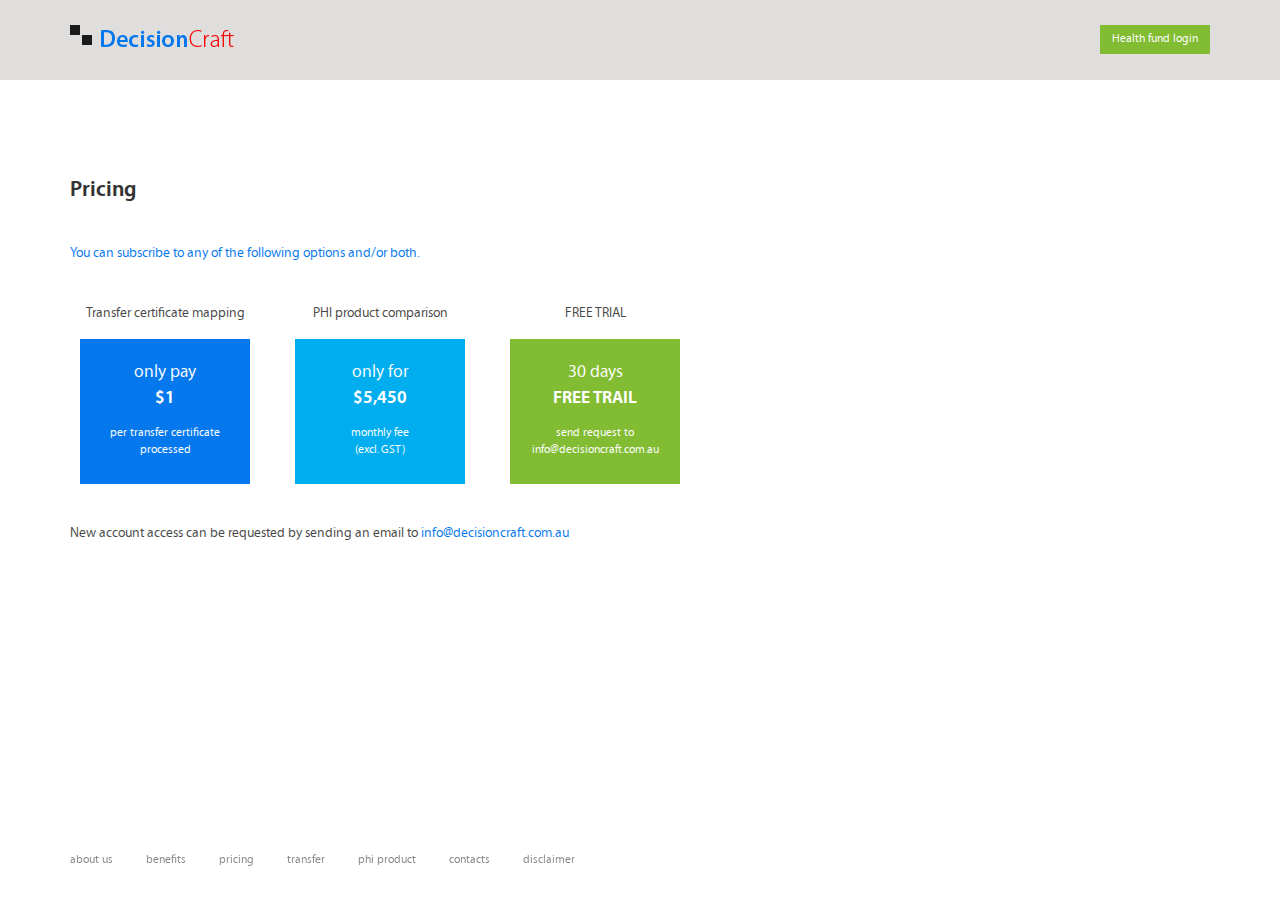
<file: pricing.html>
<!DOCTYPE html>
<html lang="en">
  <head>
    <meta charset="utf-8">
    <meta http-equiv="X-UA-Compatible" content="IE=edge">
    <meta name="viewport" content="width=device-width, initial-scale=1">
    <title>DC | pricing</title>
    <link rel="stylesheet" type="text/css" href="css/bootstrap.min.css">
    <link rel="stylesheet" type="text/css" href="css/style.css">
    <link rel="stylesheet" type="text/less" href="css/style.less">
    <link rel="stylesheet" type="text/css" href="css/responsive.css">
    <!-- HTML5 Shim and Respond.js IE8 support of HTML5 elements and media queries-->
    <!-- WARNING: Respond.js doesn't work if you view the page via file://-->
    <!--if lt IE 9
    script(src='https://oss.maxcdn.com/libs/html5shiv/3.7.2/html5shiv.min.js')
    script(src='https://oss.maxcdn.com/libs/respond.js/1.4.2/respond.min.js')
    -->
  </head>
  <body>
    <header>
      <div class="container">
        <div class="row">
          <div class="col-xs-6">
            <div class="logo-block"><a href="index.html"><img src="images/logo-grey.png" alt="logo" class="img-responsive"></a></div>
          </div>
          <div class="col-xs-6">
            <div class="login-block text-right"><a href="login.html" class="btn btn-default btn-header-login">health fund login</a></div>
          </div>
        </div>
      </div>
    </header>
    <main id="pricing-section">
      <div class="container">
        <div class="row">
          <div class="col-xs-12">
            <h2>Pricing</h2>
            <p>You can subscribe to any of the following options and/or both.</p>
            <div class="cols-block">
              <div class="cols">
                <p class="headtext">Transfer certificate mapping</p>
                <div id="box1" class="box">
                  <h4>only pay<span>$1</span></h4>
                  <p>per transfer certificate processed</p>
                </div>
              </div>
              <div class="cols">
                <p class="headtext">PHI product comparison</p>
                <div id="box2" class="box">
                  <h4>only for<span>$5,450</span></h4>
                  <p>monthly fee<br />(excl. GST)</p>
                </div>
              </div>
              <div class="cols">
                <p class="headtext">FREE TRIAL</p>
                <div id="box3" class="box">
                  <h4>30 days<span>FREE TRAIL</span></h4>
                  <p>
                     
                    send request to<br/ ><a href="mailto:info@decisioncraft.com.au">info@decisioncraft.com.au                </a>
                  </p>
                </div>
              </div>
            </div>
            <p class="note">New account access can be requested by sending an email to <a href="mailto:info@decisioncraft.com.au">info@decisioncraft.com.au</a></p>
          </div>
        </div>
      </div>
    </main>
    <footer class="fixed-btm">
      <div class="container">
        <div class="row">
          <div class="col-xs-12">
            <ul>
              <li><a href="about.html">about us</a></li>
              <li><a href="benefits.html">benefits</a></li>
              <li><a href="pricing.html">pricing</a></li>
              <li><a href="transfer.html">transfer</a></li>
              <li><a href="phiproduct.html">phi product</a></li>
              <li><a href="contact.html">contacts</a></li>
              <li><a href="disclaimer.html">disclaimer</a></li>
            </ul>
          </div>
        </div>
      </div>
    </footer>
    <script src="js/jquery-1.12.0.js"></script>
    <script src="js/bootstrap.js"></script>
    <script src="js/less.js"></script>
  </body>
</html>
</file>
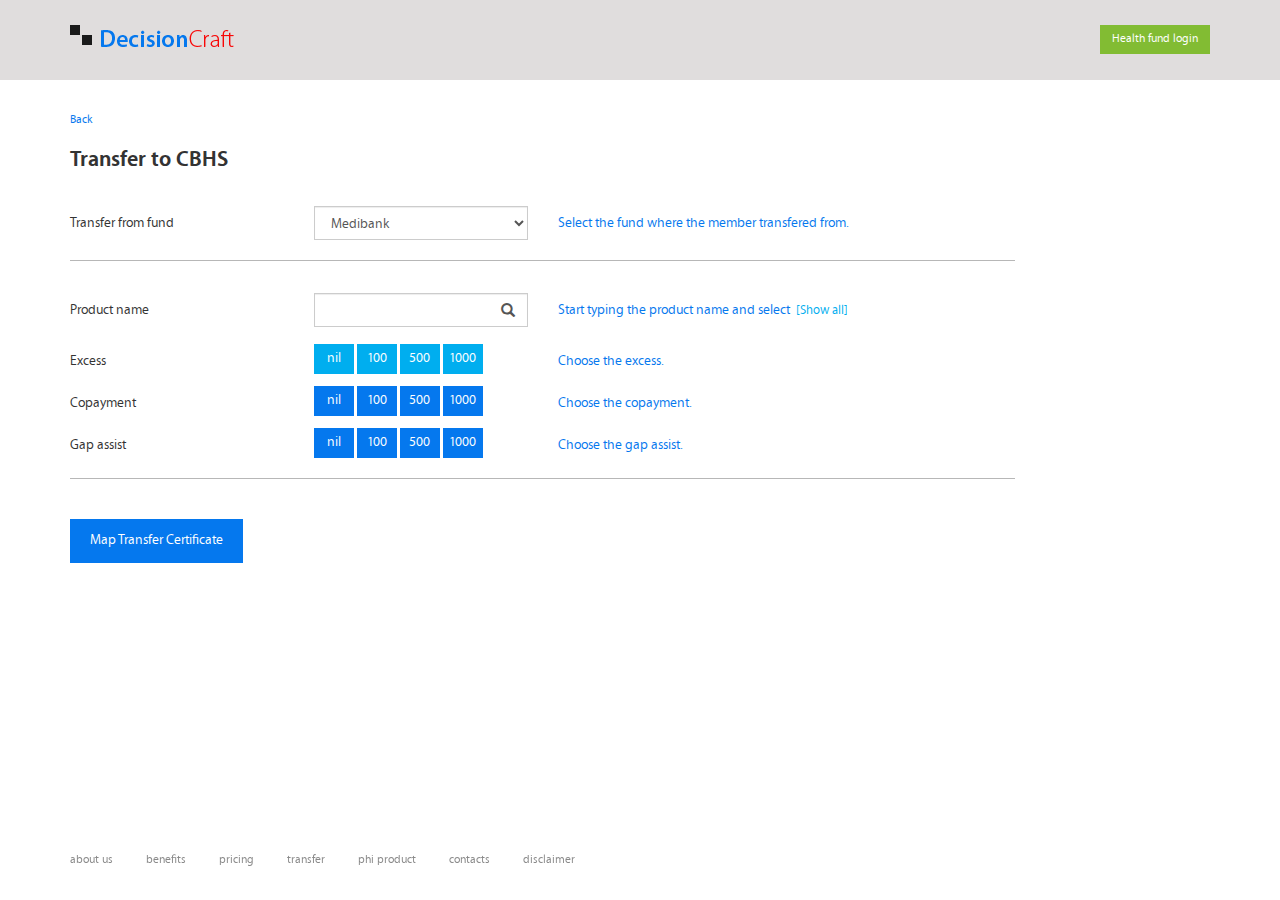
<file: selections.html>
<!DOCTYPE html>
<html lang="en">
  <head>
    <meta charset="utf-8">
    <meta http-equiv="X-UA-Compatible" content="IE=edge">
    <meta name="viewport" content="width=device-width, initial-scale=1">
    <title>DC | selection</title>
    <link rel="stylesheet" type="text/css" href="css/bootstrap.min.css">
    <link rel="stylesheet" type="text/css" href="css/style.css">
    <link rel="stylesheet" type="text/less" href="css/style.less">
    <link rel="stylesheet" type="text/css" href="css/responsive.css">
    <!-- HTML5 Shim and Respond.js IE8 support of HTML5 elements and media queries-->
    <!-- WARNING: Respond.js doesn't work if you view the page via file://-->
    <!--if lt IE 9
    script(src='https://oss.maxcdn.com/libs/html5shiv/3.7.2/html5shiv.min.js')
    script(src='https://oss.maxcdn.com/libs/respond.js/1.4.2/respond.min.js')
    -->
  </head>
  <body>
    <header>
      <div class="container">
        <div class="row">
          <div class="col-xs-6">
            <div class="logo-block"><a href="index.html"><img src="images/logo-grey.png" alt="logo" class="img-responsive"></a></div>
          </div>
          <div class="col-xs-6">
            <div class="login-block text-right"><a href="login.html" class="btn btn-default btn-header-login">health fund login</a></div>
          </div>
        </div>
      </div>
    </header>
    <section id="selection-section">
      <div class="container">
        <div class="row">
          <div class="col-sm-12 col-md-10"><a href="#" class="back-btn">Back</a>
            <h2>Transfer to CBHS</h2>
            <div class="block">
              <div class="row">
                <div class="col-sm-2 col-md-3">
                  <div class="sec-left"><span>Transfer from fund</span></div>
                </div>
                <div class="col-sm-4 col-md-3">
                  <div class="sec-middle">
                    <!--input(type="text" class="form-control radius-0" value="Medibank")-->
                    <select class="form-control radius-0">
                      <option>Medibank</option>
                      <option>Medibank</option>
                      <option>Medibank</option>
                      <option>Medibank</option>
                      <option>Medibank</option>
                    </select>
                  </div>
                </div>
                <div class="col-sm-6 col-md-6">
                  <div class="sec-right"><span>Select the fund where the member transfered from.</span></div>
                </div>
              </div>
            </div>
            <div class="block">
              <div class="row mrgn-btm-10">
                <div class="col-sm-2 col-md-3">
                  <div class="sec-left"><span>Product name</span></div>
                </div>
                <div class="col-sm-4 col-md-3">
                  <div class="sec-middle">
                    <div class="form-group">
                      <div class="icon-addon">
                        <input id="pname" type="text" class="form-control radius-0">
                        <label for="pname" class="glyphicon glyphicon-search"></label>
                      </div>
                    </div>
                  </div>
                </div>
                <div class="col-sm-6 col-md-6">
                  <div class="sec-right"><span>Start typing the product name and select <a href="javascript:void(0);">[Show all]</a></span></div>
                </div>
              </div>
              <div class="row mrgn-btm-20">
                <div class="col-sm-2 col-md-3">
                  <div class="sec-left"><span>Excess</span></div>
                </div>
                <div class="col-sm-4 col-md-3">
                  <div class="sec-middle">
                    <ul id="excess-list">
                      <li><a>nil</a></li>
                      <li><a>100</a></li>
                      <li><a>500</a></li>
                      <li><a>1000</a></li>
                    </ul>
                  </div>
                </div>
                <div class="col-sm-6 col-md-6">
                  <div class="sec-right"><span>Choose the excess.</span></div>
                </div>
              </div>
              <div class="row mrgn-btm-20">
                <div class="col-sm-2 col-md-3">
                  <div class="sec-left"><span>Copayment</span></div>
                </div>
                <div class="col-sm-4 col-md-3">
                  <div class="sec-middle">
                    <ul id="copayment-list">
                      <li><a>nil</a></li>
                      <li><a>100</a></li>
                      <li><a>500</a></li>
                      <li><a>1000</a></li>
                    </ul>
                  </div>
                </div>
                <div class="col-sm-6 col-md-6">
                  <div class="sec-right"><span>Choose the copayment.</span></div>
                </div>
              </div>
              <div class="row">
                <div class="col-sm-2 col-md-3">
                  <div class="sec-left"><span>Gap assist</span></div>
                </div>
                <div class="col-sm-4 col-md-3">
                  <div class="sec-middle">
                    <ul id="gap-list">
                      <li><a>nil</a></li>
                      <li><a>100</a></li>
                      <li><a>500</a></li>
                      <li><a>1000</a></li>
                    </ul>
                  </div>
                </div>
                <div class="col-sm-6 col-md-6">
                  <div class="sec-right"><span>Choose the gap assist.               </span></div>
                </div>
              </div>
            </div><a href="transferresult.html" class="btn btn-default btn-blue">Map Transfer Certificate             </a>
          </div>
        </div>
      </div>
    </section>
    <footer class="fixed-btm">
      <div class="container">
        <div class="row">
          <div class="col-xs-12">
            <ul>
              <li><a href="about.html">about us</a></li>
              <li><a href="benefits.html">benefits</a></li>
              <li><a href="pricing.html">pricing</a></li>
              <li><a href="transfer.html">transfer</a></li>
              <li><a href="phiproduct.html">phi product</a></li>
              <li><a href="contact.html">contacts</a></li>
              <li><a href="disclaimer.html">disclaimer</a></li>
            </ul>
          </div>
        </div>
      </div>
    </footer>
    <script src="js/jquery-1.12.0.js"></script>
    <script src="js/bootstrap.js"></script>
    <script src="js/less.js"></script>
  </body>
</html>
</file>
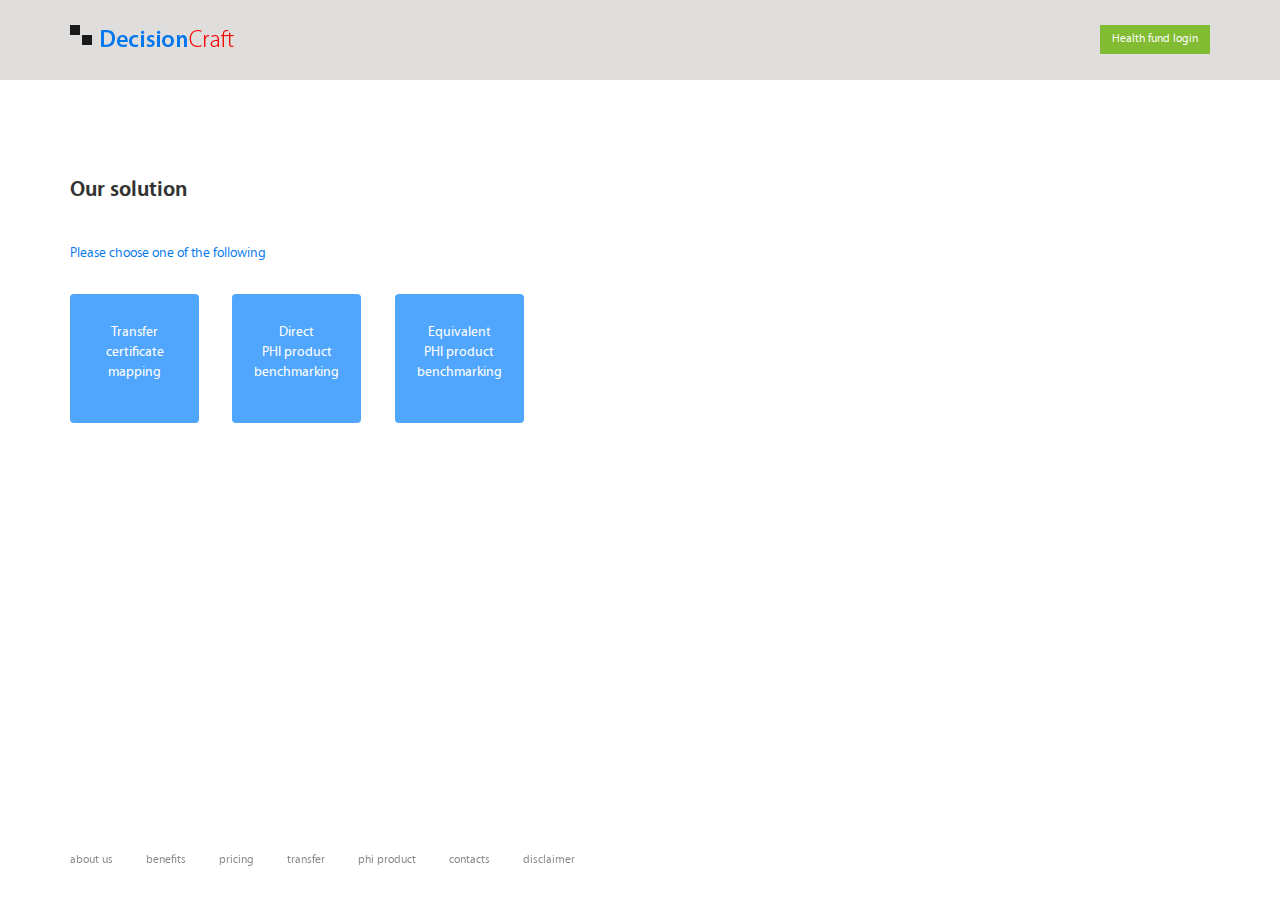
<file: solution.html>
<!DOCTYPE html>
<html lang="en">
  <head>
    <meta charset="utf-8">
    <meta http-equiv="X-UA-Compatible" content="IE=edge">
    <meta name="viewport" content="width=device-width, initial-scale=1">
    <title>DC | solution</title>
    <link rel="stylesheet" type="text/css" href="css/bootstrap.min.css">
    <link rel="stylesheet" type="text/css" href="css/style.css">
    <link rel="stylesheet" type="text/less" href="css/style.less">
    <link rel="stylesheet" type="text/css" href="css/responsive.css">
    <!-- HTML5 Shim and Respond.js IE8 support of HTML5 elements and media queries-->
    <!-- WARNING: Respond.js doesn't work if you view the page via file://-->
    <!--if lt IE 9
    script(src='https://oss.maxcdn.com/libs/html5shiv/3.7.2/html5shiv.min.js')
    script(src='https://oss.maxcdn.com/libs/respond.js/1.4.2/respond.min.js')
    -->
  </head>
  <body>
    <header>
      <div class="container">
        <div class="row">
          <div class="col-xs-6">
            <div class="logo-block"><a href="index.html"><img src="images/logo-grey.png" alt="logo" class="img-responsive"></a></div>
          </div>
          <div class="col-xs-6">
            <div class="login-block text-right"><a href="login.html" class="btn btn-default btn-header-login">health fund login</a></div>
          </div>
        </div>
      </div>
    </header>
    <main id="solution-section">
      <div class="container">
        <div class="row">
          <div class="col-xs-12">
            <h2>Our solution</h2>
            <p>Please choose one of the following</p>
            <div class="cols-block">
              <div class="row">
                <div class="col-sm-7 col-md-5">
                  <div class="row">
                    <div class="col-sm-4"><a href="selections.html">
                        <div class="col">
                          <p>transfer<br />certificate<br />mapping</p>
                        </div></a></div>
                    <div class="col-sm-4"><a href="equivalentproduct.html">
                        <div class="col">
                          <p>Direct<br />PHI product<br />benchmarking</p>
                        </div></a></div>
                    <div class="col-sm-4"><a href="directproduct.html">
                        <div class="col">
                          <p>Equivalent<br />PHI product<br />benchmarking        </p>
                        </div></a></div>
                  </div>
                </div>
              </div>
            </div>
          </div>
        </div>
      </div>
    </main>
    <footer class="fixed-btm">
      <div class="container">
        <div class="row">
          <div class="col-xs-12">
            <ul>
              <li><a href="about.html">about us</a></li>
              <li><a href="benefits.html">benefits</a></li>
              <li><a href="pricing.html">pricing</a></li>
              <li><a href="transfer.html">transfer</a></li>
              <li><a href="phiproduct.html">phi product</a></li>
              <li><a href="contact.html">contacts</a></li>
              <li><a href="disclaimer.html">disclaimer</a></li>
            </ul>
          </div>
        </div>
      </div>
    </footer>
    <script src="js/jquery-1.12.0.js"></script>
    <script src="js/bootstrap.js"></script>
    <script src="js/less.js"></script>
  </body>
</html>
</file>
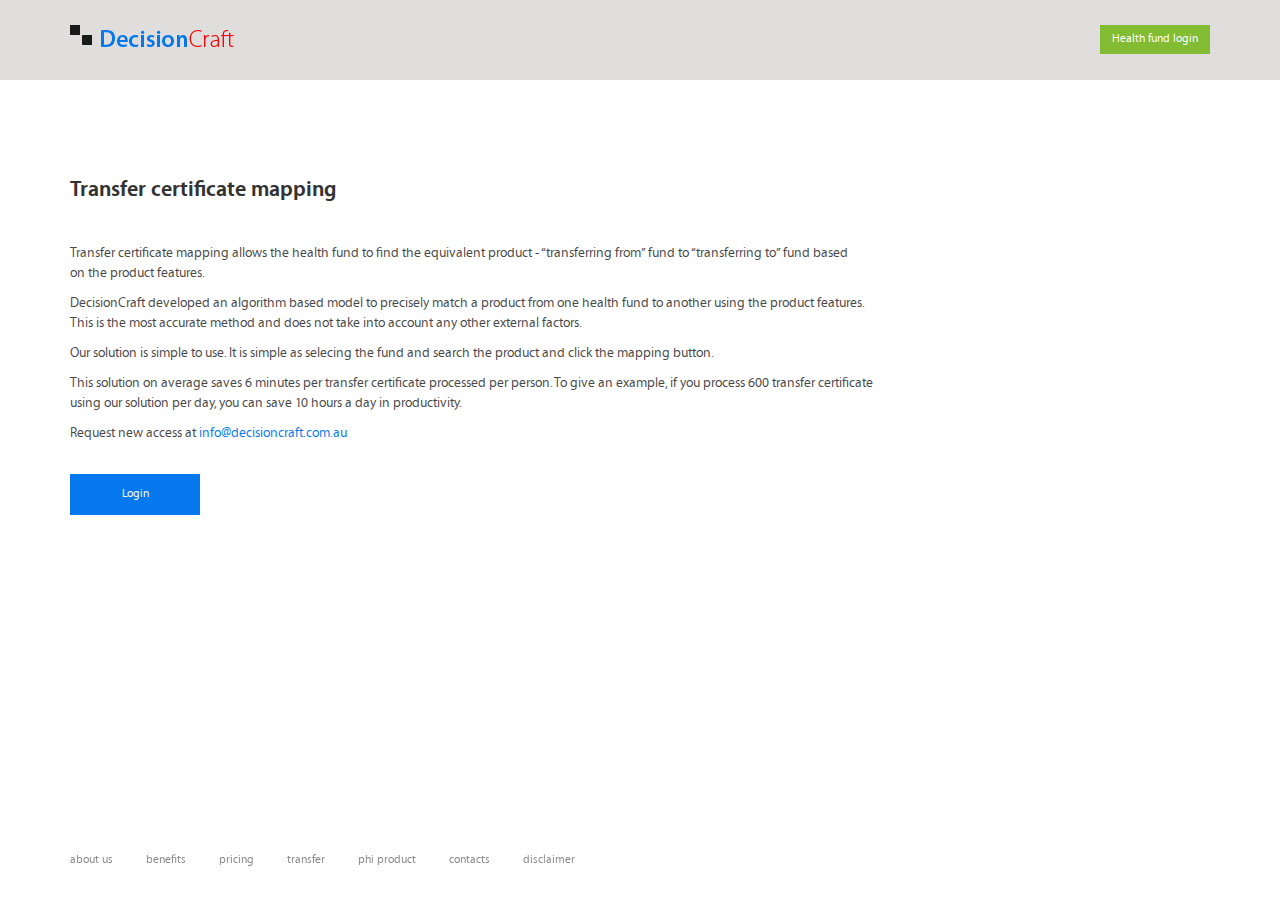
<file: transfer.html>
<!DOCTYPE html>
<html lang="en">
  <head>
    <meta charset="utf-8">
    <meta http-equiv="X-UA-Compatible" content="IE=edge">
    <meta name="viewport" content="width=device-width, initial-scale=1">
    <title>DC | transfer</title>
    <link rel="stylesheet" type="text/css" href="css/bootstrap.min.css">
    <link rel="stylesheet" type="text/css" href="css/style.css">
    <link rel="stylesheet" type="text/less" href="css/style.less">
    <link rel="stylesheet" type="text/css" href="css/responsive.css">
    <!-- HTML5 Shim and Respond.js IE8 support of HTML5 elements and media queries-->
    <!-- WARNING: Respond.js doesn't work if you view the page via file://-->
    <!--if lt IE 9
    script(src='https://oss.maxcdn.com/libs/html5shiv/3.7.2/html5shiv.min.js')
    script(src='https://oss.maxcdn.com/libs/respond.js/1.4.2/respond.min.js')
    -->
  </head>
  <body>
    <header>
      <div class="container">
        <div class="row">
          <div class="col-xs-6">
            <div class="logo-block"><a href="index.html"><img src="images/logo-grey.png" alt="logo" class="img-responsive"></a></div>
          </div>
          <div class="col-xs-6">
            <div class="login-block text-right"><a href="login.html" class="btn btn-default btn-header-login">health fund login</a></div>
          </div>
        </div>
      </div>
    </header>
    <main id="transfer-section">
      <div class="container">
        <div class="row">
          <div class="col-xs-12">
            <h2>Transfer certificate mapping</h2>
            <p>Transfer certificate mapping allows the health fund to find the equivalent product - “transferring from” fund to “transferring to” fund based<br /> on the product features.</p>
            <p>DecisionCraft developed an algorithm based model to precisely match a product from one health fund to another using the product features.<br /> This is the most accurate method and does not take into account any other external factors.</p>
            <p>Our solution is simple to use. It is simple as selecing the fund and search the product and click the mapping button. </p>
            <p>This solution on average saves 6 minutes per transfer certificate processed per person. To give an example, if you process 600 transfer certificate<br /> using our solution per day, you can save 10 hours a day in productivity.</p>
            <p>Request new access at <a href="mailto:info@decisioncraft.com.au">info@decisioncraft.com.au      </a></p><a href="login.html" class="btn btn-default btn-blue">Login</a>
          </div>
        </div>
      </div>
    </main>
    <footer class="fixed-btm">
      <div class="container">
        <div class="row">
          <div class="col-xs-12">
            <ul>
              <li><a href="about.html">about us</a></li>
              <li><a href="benefits.html">benefits</a></li>
              <li><a href="pricing.html">pricing</a></li>
              <li><a href="transfer.html">transfer</a></li>
              <li><a href="phiproduct.html">phi product</a></li>
              <li><a href="contact.html">contacts</a></li>
              <li><a href="disclaimer.html">disclaimer</a></li>
            </ul>
          </div>
        </div>
      </div>
    </footer>
    <script src="js/jquery-1.12.0.js"></script>
    <script src="js/bootstrap.js"></script>
    <script src="js/less.js"></script>
  </body>
</html>
</file>
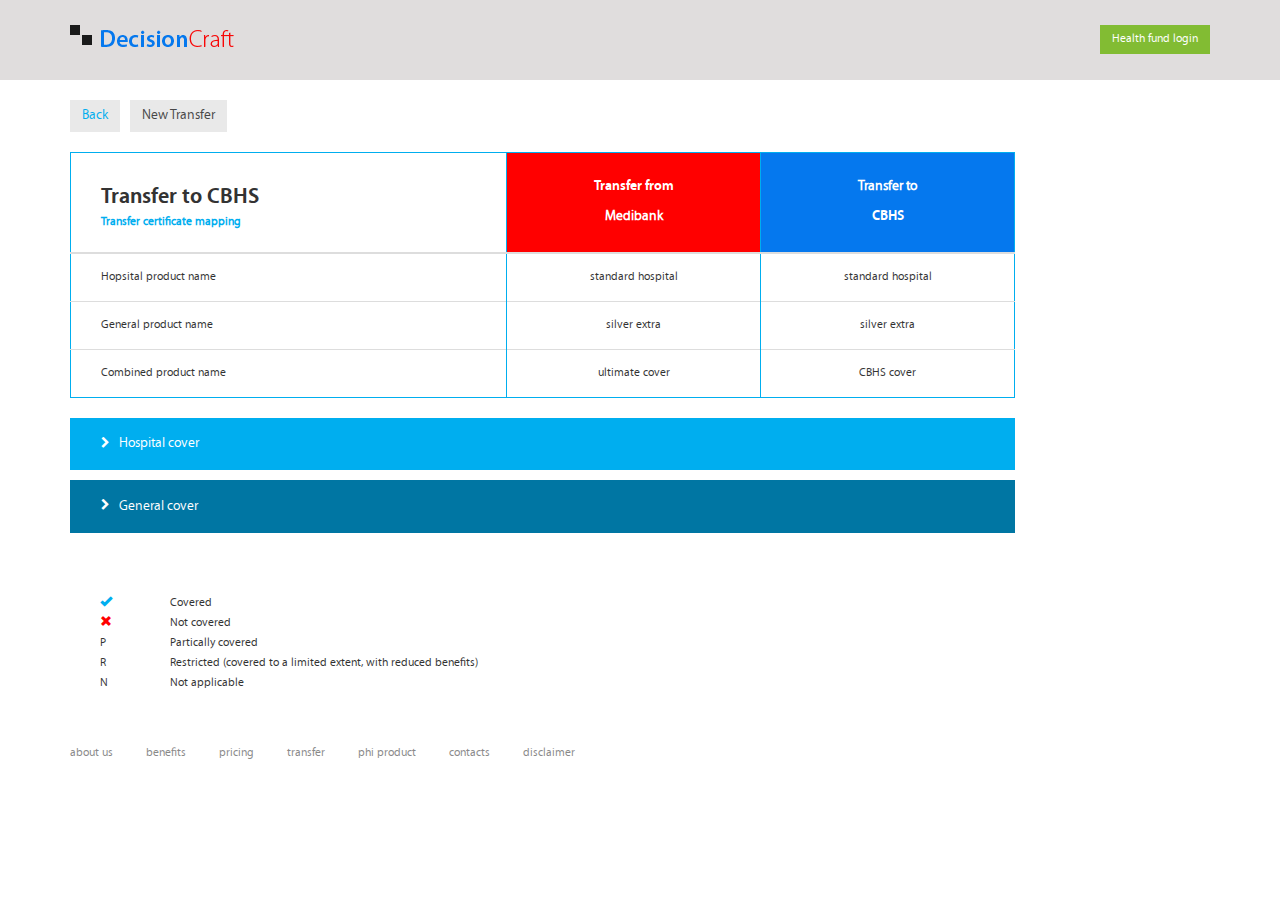
<file: transferresult.html>
<!DOCTYPE html>
<html lang="en">
  <head>
    <meta charset="utf-8">
    <meta http-equiv="X-UA-Compatible" content="IE=edge">
    <meta name="viewport" content="width=device-width, initial-scale=1">
    <title>DC | result</title>
    <link rel="stylesheet" type="text/css" href="css/font-awesome.min.css">
    <link rel="stylesheet" type="text/css" href="css/bootstrap.min.css">
    <link rel="stylesheet" type="text/css" href="css/style.css">
    <link rel="stylesheet" type="text/less" href="css/style.less">
    <link rel="stylesheet" type="text/css" href="css/responsive.css">
    <!-- HTML5 Shim and Respond.js IE8 support of HTML5 elements and media queries-->
    <!-- WARNING: Respond.js doesn't work if you view the page via file://-->
    <!--if lt IE 9
    script(src='https://oss.maxcdn.com/libs/html5shiv/3.7.2/html5shiv.min.js')
    script(src='https://oss.maxcdn.com/libs/respond.js/1.4.2/respond.min.js')
    -->
  </head>
  <body>
    <header>
      <div class="container">
        <div class="row">
          <div class="col-xs-6">
            <div class="logo-block"><a href="index.html"><img src="images/logo-grey.png" alt="logo" class="img-responsive"></a></div>
          </div>
          <div class="col-xs-6">
            <div class="login-block text-right"><a href="login.html" class="btn btn-default btn-header-login">health fund login</a></div>
          </div>
        </div>
      </div>
    </header>
    <section id="result-section">
      <div class="container">
        <div class="row">
          <div class="col-xs-12 col-sm-10">
            <div class="links-block"><a class=back-btn href="#">back</a><a class=transfer-btn href="selections.html">new transfer</a></div>
            <table class="table table-one">
              <thead>
                <tr>
                  <th>Transfer to CBHS<span>Transfer certificate mapping</span></th>
                  <th>Transfer from<span class="transferer">Medibank</span></th>
                  <th>Transfer to<span class="transferee">CBHS</span></th>
                </tr>
              </thead>
              <tbody>
                <tr>
                  <td>Hopsital product name</td>
                  <td>standard hospital</td>
                  <td>standard hospital</td>
                </tr>
                <tr>
                  <td>General product name</td>
                  <td>silver extra</td>
                  <td>silver extra</td>
                </tr>
                <tr>
                  <td>Combined product name</td>
                  <td>ultimate cover</td>
                  <td>CBHS cover        </td>
                </tr>
              </tbody>
            </table>
            <div class="blue-bar hospital-cover">
              <div class="arrow-holder"><span class="fa fa-chevron-right icon"></span></div>
              <h5>Hospital cover</h5>
              <!--span.showmore-link show more-->
            </div>
            <table class="table hospital-table tbl-custom">
              <tbody>
                <tr>
                  <td><a class="btn-grey active-btn">Covered</a><a class="btn-grey">Waiting periods (standard)</a></td>
                  <td><span class="visible-0">ultimate cover</span></td>
                  <td><span class="visible-0">ultimate cover</span></td>
                </tr>
                <tr>
                  <td>Accommodation</td>
                  <td><span class="glyphicon glyphicon-ok blue"></span></td>
                  <td><span class="glyphicon glyphicon-remove red"></span></td>
                </tr>
                <tr>
                  <td>Pregnancy and birth related services</td>
                  <td><span class="glyphicon glyphicon-ok blue"></span></td>
                  <td><span class="glyphicon glyphicon-remove red"></span></td>
                </tr>
                <tr>
                  <td>Fertility treatment (e.g IVF)</td>
                  <td><span class="glyphicon glyphicon-ok blue"></span></td>
                  <td><span class="glyphicon glyphicon-remove red"></span></td>
                </tr>
                <tr>
                  <td>Heart surgery (cardiac and related)</td>
                  <td><span class="glyphicon glyphicon-ok blue"></span></td>
                  <td><span class="glyphicon glyphicon-remove red"></span></td>
                </tr>
                <tr>
                  <td>Major eye surgery (cataract, eye lens)</td>
                  <td><span class="glyphicon glyphicon-ok blue"></span></td>
                  <td><span class="glyphicon glyphicon-remove red"></span></td>
                </tr>
                <tr>
                  <td>Hip, knee, shoulder and elbow</td>
                  <td><span class="glyphicon glyphicon-ok blue"></span></td>
                  <td><span class="glyphicon glyphicon-remove red"></span></td>
                </tr>
                <tr>
                  <td>Hip and knee only</td>
                  <td><span class="glyphicon glyphicon-ok blue"></span></td>
                  <td><span class="glyphicon glyphicon-remove red"></span></td>
                </tr>
                <tr>
                  <td>Hip replacement only</td>
                  <td><span class="glyphicon glyphicon-ok blue"></span></td>
                  <td><span class="glyphicon glyphicon-remove red"></span></td>
                </tr>
                <tr>
                  <td>Renal dialysis (e.g. kidney failure)</td>
                  <td><span class="glyphicon glyphicon-ok blue"></span></td>
                  <td><span class="glyphicon glyphicon-remove red"></span></td>
                </tr>
                <tr>
                  <td>Weight loss surgery (e.g gastric banding)</td>
                  <td><span class="glyphicon glyphicon-ok blue"></span></td>
                  <td><span class="glyphicon glyphicon-remove red"></span></td>
                </tr>
                <tr>
                  <td>Sterilisation</td>
                  <td><span class="glyphicon glyphicon-ok blue"></span></td>
                  <td><span class="glyphicon glyphicon-remove red"></span></td>
                </tr>
                <tr>
                  <td>Plastic and reconstructive surgery</td>
                  <td><span class="glyphicon glyphicon-ok blue"></span></td>
                  <td><span class="glyphicon glyphicon-remove red"></span></td>
                </tr>
                <tr>
                  <td>Rehabilitation treatment (exercise program)</td>
                  <td><span class="glyphicon glyphicon-ok blue"></span></td>
                  <td><span class="glyphicon glyphicon-remove red"></span></td>
                </tr>
                <tr>
                  <td>Psychiatric treatment</td>
                  <td><span class="glyphicon glyphicon-ok blue"></span></td>
                  <td><span class="glyphicon glyphicon-remove red"></span></td>
                </tr>
                <tr>
                  <td>Pallative care</td>
                  <td><span class="glyphicon glyphicon-ok blue"></span></td>
                  <td><span class="glyphicon glyphicon-remove red"></span></td>
                </tr>
                <tr>
                  <td>Ambulance</td>
                  <td><span class="glyphicon glyphicon-ok blue"></span></td>
                  <td><span class="glyphicon glyphicon-remove red">                     </span></td>
                </tr>
              </tbody>
            </table>
            <div class="space-adjust"></div>
            <div class="blue-bar general-cover">
              <div class="arrow-holder"><span class="fa fa-chevron-right icon"></span></div>
              <h5>General cover</h5>
              <!--span.showmore-link show more               -->
            </div>
            <table class="table general-table tbl-custom">
              <tbody>
                <tr>
                  <td><a class="btn-grey active-btn">Covered</a><a class="btn-grey">Annual limits</a><a class="btn-grey">Lifetime limits </a><a class="btn-grey">Waiting periods</a></td>
                  <td><span class="visible-0">ultimate cover</span></td>
                  <td><span class="visible-0">ultimate cover</span></td>
                </tr>
                <tr data-parent="dental_general">
                  <td>
                    <div class="arrow-holder"><span class="fa fa-chevron-right icon"></span></div>Dental general (e.g. cleaning & filings)
                  </td>
                  <td><span class="glyphicon glyphicon-ok blue"></span></td>
                  <td><span class="glyphicon glyphicon-remove red hide"></span><span>$1,200 per person</span></td>
                </tr>
                <tr class="push-in dental_general">
                  <td>Periodic oral examination</td>
                  <td><span class="glyphicon glyphicon-ok blue hide"></span><span>$1,200 per person</span></td>
                  <td><span class="glyphicon glyphicon-remove red"></span></td>
                </tr>
                <tr class="push-in dental_general">
                  <td>Cleaning and scale</td>
                  <td><span class="glyphicon glyphicon-ok blue"></span></td>
                  <td><span class="glyphicon glyphicon-remove red"></span></td>
                </tr>
                <tr class="push-in dental_general">
                  <td>Fluoride treatment</td>
                  <td><span class="glyphicon glyphicon-ok blue"></span></td>
                  <td><span class="glyphicon glyphicon-remove red"></span></td>
                </tr>
                <tr class="push-in dental_general">
                  <td>Tooth extraction</td>
                  <td><span class="glyphicon glyphicon-ok blue"></span></td>
                  <td><span class="glyphicon glyphicon-remove red"></span></td>
                </tr>
                <!-- next line-->
                <tr data-parent="major_dental">
                  <td>
                    <div class="arrow-holder"><span class="fa fa-chevron-right icon"></span></div>Major dental (crowns, dentures, etc)
                  </td>
                  <td><span>2 months</span></td>
                  <td><span>12 months</span></td>
                </tr>
                <tr class="push-in major_dental">
                  <td>Tooth extraction</td>
                  <td><span class="glyphicon glyphicon-ok blue"></span></td>
                  <td><span class="glyphicon glyphicon-remove red"></span></td>
                </tr>
                <tr class="push-in major_dental">
                  <td>Full crown veneered</td>
                  <td><span class="glyphicon glyphicon-ok blue"></span></td>
                  <td><span class="glyphicon glyphicon-remove red"></span></td>
                </tr>
                <!-- next line-->
                <tr data-parent="endodontics">
                  <td>
                    <div class="arrow-holder"><span class="fa fa-chevron-right icon"></span></div>Dental endodontics (e.g. root canal)
                  </td>
                  <td><span class="glyphicon glyphicon-ok blue"></span></td>
                  <td><span class="glyphicon glyphicon-remove red"></span></td>
                </tr>
                <tr class="push-in endodontics">
                  <td>Filling of one root canal</td>
                  <td><span class="glyphicon glyphicon-ok blue"></span></td>
                  <td><span class="glyphicon glyphicon-remove red"></span></td>
                </tr>
                <!-- next line-->
                <tr data-parent="orthodontics">
                  <td>
                    <div class="arrow-holder"><span class="fa fa-chevron-right icon"></span></div>Dental orthodontics (e.g. braces)
                  </td>
                  <td><span class="glyphicon glyphicon-ok blue"></span></td>
                  <td><span class="glyphicon glyphicon-remove red"></span></td>
                </tr>
                <tr class="push-in orthodontics">
                  <td>Braces for upper, lower teen, incl removal plus retainer fittings</td>
                  <td><span class="glyphicon glyphicon-ok blue"></span></td>
                  <td><span class="glyphicon glyphicon-remove red"></span></td>
                </tr>
                <!-- next line-->
                <tr data-parent="Optical">
                  <td>
                    <div class="arrow-holder"><span class="fa fa-chevron-right icon"></span></div>Optical (e.g. frames and lenses)
                  </td>
                  <td><span class="glyphicon glyphicon-ok blue"></span></td>
                  <td><span class="glyphicon glyphicon-remove red"></span></td>
                </tr>
                <tr class="push-in Optical">
                  <td>Single vision lenses and frames</td>
                  <td><span class="glyphicon glyphicon-ok blue"></span></td>
                  <td><span class="glyphicon glyphicon-remove red"> </span></td>
                </tr>
                <tr class="push-in Optical">
                  <td>Muti-focal lenses and frames</td>
                  <td><span class="glyphicon glyphicon-ok blue"></span></td>
                  <td><span class="glyphicon glyphicon-remove red"></span></td>
                </tr>
                <!-- next line-->
                <tr data-parent="Physiotheraphy">
                  <td>
                    <div class="arrow-holder"><span class="fa fa-chevron-right icon"></span></div>Physiotheraphy
                  </td>
                  <td><span class="glyphicon glyphicon-ok blue"></span></td>
                  <td><span class="glyphicon glyphicon-remove red"></span></td>
                </tr>
                <tr class="push-in Physiotheraphy">
                  <td>Initial visit</td>
                  <td><span class="glyphicon glyphicon-ok blue"></span></td>
                  <td><span class="glyphicon glyphicon-remove red"> </span></td>
                </tr>
                <tr class="push-in Physiotheraphy">
                  <td>Subsequent visit</td>
                  <td><span class="glyphicon glyphicon-ok blue"></span></td>
                  <td><span class="glyphicon glyphicon-remove red"> </span></td>
                </tr>
                <!-- next line-->
                <tr data-parent="Chiropractic">
                  <td>
                    <div class="arrow-holder"><span class="fa fa-chevron-right icon"></span></div>Chiropractic
                  </td>
                  <td><span class="glyphicon glyphicon-ok blue"></span></td>
                  <td><span class="glyphicon glyphicon-remove red"></span></td>
                </tr>
                <tr class="push-in Chiropractic">
                  <td>Initial visit</td>
                  <td><span class="glyphicon glyphicon-ok blue"></span></td>
                  <td><span class="glyphicon glyphicon-remove red"> </span></td>
                </tr>
                <tr class="push-in Chiropractic">
                  <td>Subsequent visit</td>
                  <td><span class="glyphicon glyphicon-ok blue"></span></td>
                  <td><span class="glyphicon glyphicon-remove red"> </span></td>
                </tr>
                <!-- next line-->
                <tr data-parent="remedial_massage">
                  <td>
                    <div class="arrow-holder"><span class="fa fa-chevron-right icon"></span></div>Remedial massage
                  </td>
                  <td><span class="glyphicon glyphicon-ok blue"></span></td>
                  <td><span class="glyphicon glyphicon-remove red"></span></td>
                </tr>
                <tr class="push-in remedial_massage">
                  <td>Initial visit</td>
                  <td><span class="glyphicon glyphicon-ok blue"></span></td>
                  <td><span class="glyphicon glyphicon-remove red"> </span></td>
                </tr>
                <tr class="push-in remedial_massage">
                  <td>Subsequent visit</td>
                  <td><span class="glyphicon glyphicon-ok blue"></span></td>
                  <td><span class="glyphicon glyphicon-remove red"> </span></td>
                </tr>
                <!-- next line-->
                <tr data-parent="Acupuncture">
                  <td>
                    <div class="arrow-holder"><span class="fa fa-chevron-right icon"></span></div>Acupuncture
                  </td>
                  <td><span class="glyphicon glyphicon-ok blue"></span></td>
                  <td><span class="glyphicon glyphicon-remove red"></span></td>
                </tr>
                <tr class="push-in Acupuncture">
                  <td>Initial visit</td>
                  <td><span class="glyphicon glyphicon-ok blue"></span></td>
                  <td><span class="glyphicon glyphicon-remove red"> </span></td>
                </tr>
                <tr class="push-in Acupuncture">
                  <td>Subsequent visit</td>
                  <td><span class="glyphicon glyphicon-ok blue"></span></td>
                  <td><span class="glyphicon glyphicon-remove red"> </span></td>
                </tr>
                <!-- next line-->
                <tr data-parent="Naturopathy">
                  <td>
                    <div class="arrow-holder"><span class="fa fa-chevron-right icon"></span></div>Naturopathy
                  </td>
                  <td><span class="glyphicon glyphicon-ok blue"></span></td>
                  <td><span class="glyphicon glyphicon-remove red"></span></td>
                </tr>
                <tr class="push-in Naturopathy">
                  <td>Initial visit</td>
                  <td><span class="glyphicon glyphicon-ok blue"></span></td>
                  <td><span class="glyphicon glyphicon-remove red"> </span></td>
                </tr>
                <tr class="push-in Naturopathy">
                  <td>Subsequent visit</td>
                  <td><span class="glyphicon glyphicon-ok blue"></span></td>
                  <td><span class="glyphicon glyphicon-remove red"> </span></td>
                </tr>
                <!-- next line-->
                <tr data-parent="Podiatry">
                  <td>
                    <div class="arrow-holder"><span class="fa fa-chevron-right icon"></span></div>Podiatry
                  </td>
                  <td><span class="glyphicon glyphicon-ok blue"></span></td>
                  <td><span class="glyphicon glyphicon-remove red"></span></td>
                </tr>
                <tr class="push-in Podiatry">
                  <td>Initial visit</td>
                  <td><span class="glyphicon glyphicon-ok blue"></span></td>
                  <td><span class="glyphicon glyphicon-remove red"> </span></td>
                </tr>
                <tr class="push-in Podiatry">
                  <td>Subsequent visit</td>
                  <td><span class="glyphicon glyphicon-ok blue"></span></td>
                  <td><span class="glyphicon glyphicon-remove red"> </span></td>
                </tr>
                <!-- next line-->
                <tr data-parent="Psychology">
                  <td>
                    <div class="arrow-holder"><span class="fa fa-chevron-right icon"></span></div>Psychology
                  </td>
                  <td><span class="glyphicon glyphicon-ok blue"></span></td>
                  <td><span class="glyphicon glyphicon-remove red"></span></td>
                </tr>
                <tr class="push-in Psychology">
                  <td>Initial visit</td>
                  <td><span class="glyphicon glyphicon-ok blue"></span></td>
                  <td><span class="glyphicon glyphicon-remove red"> </span></td>
                </tr>
                <tr class="push-in Psychology">
                  <td>Subsequent visit</td>
                  <td><span class="glyphicon glyphicon-ok blue"></span></td>
                  <td><span class="glyphicon glyphicon-remove red"> </span></td>
                </tr>
                <!-- next line-->
                <tr data-parent="prescription_pharmaceuticals">
                  <td>
                    <div class="arrow-holder"><span class="fa fa-chevron-right icon"></span></div>Prescription pharmaceuticals (non PBS)
                  </td>
                  <td><span class="glyphicon glyphicon-ok blue"></span></td>
                  <td><span class="glyphicon glyphicon-remove red"></span></td>
                </tr>
                <tr class="push-in prescription_pharmaceuticals">
                  <td>Per eligible prescription</td>
                  <td><span class="glyphicon glyphicon-ok blue"></span></td>
                  <td><span class="glyphicon glyphicon-remove red"></span></td>
                </tr>
                <!-- next line-->
                <tr data-parent="hearing_aids">
                  <td>
                    <div class="arrow-holder"><span class="fa fa-chevron-right icon"></span></div>Hearing aids
                  </td>
                  <td><span class="glyphicon glyphicon-ok blue"></span></td>
                  <td><span class="glyphicon glyphicon-remove red"></span></td>
                </tr>
                <tr class="push-in hearing_aids">
                  <td>Per hearing aid</td>
                  <td><span class="glyphicon glyphicon-ok blue"></span></td>
                  <td><span class="glyphicon glyphicon-remove red"> </span></td>
                </tr>
                <!-- next line-->
                <tr data-parent="blood_glucose_monitors">
                  <td>
                    <div class="arrow-holder"><span class="fa fa-chevron-right icon"></span></div>Blood glucose monitors
                  </td>
                  <td><span class="glyphicon glyphicon-ok blue"></span></td>
                  <td><span class="glyphicon glyphicon-remove red"></span></td>
                </tr>
                <tr class="push-in blood_glucose_monitors">
                  <td>Per Monitor</td>
                  <td><span class="glyphicon glyphicon-ok blue"></span></td>
                  <td><span class="glyphicon glyphicon-remove red"></span></td>
                </tr>
                <!-- next line-->
                <tr data-parent="ambulance_services">
                  <td>
                    <div class="arrow-holder"><span class="fa fa-chevron-right icon"></span></div>Ambulance services
                  </td>
                  <td><span class="glyphicon glyphicon-ok blue"></span></td>
                  <td><span class="glyphicon glyphicon-remove red"></span></td>
                </tr>
                <tr class="push-in ambulance_services">
                  <td>Comprehensive cover</td>
                  <td><span class="glyphicon glyphicon-ok blue"></span></td>
                  <td><span class="glyphicon glyphicon-remove red">          </span></td>
                </tr>
              </tbody>
            </table>
            <div class="legend-area">
              <ul>
                <li> <span class="glyphicon glyphicon-ok blue"></span><span>Covered</span></li>
                <li> <span class="glyphicon glyphicon-remove red"></span><span>Not covered</span></li>
                <li> <span>P</span><span>Partically covered</span></li>
                <li> <span>R</span><span>Restricted (covered to a limited extent, with reduced benefits)</span></li>
                <li> <span>N</span><span>Not applicable  </span></li>
              </ul>
            </div>
          </div>
        </div>
      </div>
    </section>
    <footer>
      <div class="container">
        <div class="row">
          <div class="col-xs-12">
            <ul>
              <li><a href="about.html">about us</a></li>
              <li><a href="benefits.html">benefits</a></li>
              <li><a href="pricing.html">pricing</a></li>
              <li><a href="transfer.html">transfer</a></li>
              <li><a href="phiproduct.html">phi product</a></li>
              <li><a href="contact.html">contacts</a></li>
              <li><a href="disclaimer.html">disclaimer</a></li>
            </ul>
          </div>
        </div>
      </div>
    </footer>
    <script src="js/jquery-1.12.0.js"></script>
    <script src="js/bootstrap.js"></script>
    <script src="js/less.js"></script>
    <script src="js/scripts.js"></script>
  </body>
</html>
</file>
<file: css/style.css>
@import 'fonts.css';
body {
  font-family: 'myriad_set_protext';
}
/*clearing btn effects*/
.btn.active.focus,
.btn.active:focus,
.btn.focus,
.btn:active.focus,
.btn:active:focus,
.btn:focus {
  outline: thin dotted;
  outline: 5px auto -webkit-focus-ring-color;
  outline-offset: -2px;
  outline: none;
}
.btn.active,
.btn:active {
  background-image: none;
  outline: 0;
  -webkit-box-shadow: inset 0 3px 5px rgba(0, 0, 0, 0.125);
  box-shadow: inset 0 3px 5px rgba(0, 0, 0, 0.125);
}
/**/
.mrgn-btm-10 {
  margin-bottom: 10px;
}
.mrgn-btm-20 {
  margin-bottom: 20px;
}
.space-adjust {
  height: 15px;
  width: 100%;
  display: none;
}
header {
  background-color: #e0dddd;
  width: 100%;
  min-height: 80px;
}
header .logo-block {
  padding: 25px 0;
}
header .login-block {
  padding: 25px 0;
}
header .login-block a.btn-header-login {
  background-color: #82bc33;
  color: #ffffff;
  border-radius: 0;
  border: 0;
  text-transform: none;
  font-size: 12px;
}
header .login-block a.btn-header-login:active {
  background-color: #82bc33;
  color: #ffffff;
}
header .login-block a.btn-header-login::first-letter {
  text-transform: uppercase;
}
.fixed-btm {
  position: fixed;
  bottom: 0;
  width: 100%;
}
footer {
  padding-bottom: 30px;
}
footer ul {
  margin: 0;
  padding: 0;
}
footer ul li {
  display: inline-block;
}
footer ul li:last-child a {
  margin-right: 0;
}
footer ul li a {
  display: block;
  text-transform: lowercase;
  font-size: 12px;
  color: #898989;
  margin-right: 30px;
}
footer ul li a:hover {
  text-decoration: none;
  color: #898989;
}
main {
  padding: 80px 0 60px 0;
}
.title {
  font-family: 'myriad_set_probold';
  font-size: 22px;
  margin-bottom: 40px;
  text-transform: none;
}
.btn-blue {
  background-color: #0578ee;
  border: 0;
  border-radius: 0;
  color: #ffffff;
  font-size: 12px;
  padding: 12px 20px;
}
#login-section h2 {
  font-family: 'myriad_set_probold';
  font-size: 22px;
  margin-bottom: 40px;
  text-transform: none;
}
#login-section p {
  color: #151515;
}
#login-section .form-block {
  width: 265px;
  margin: 40px 0 30px 0;
}
#login-section .form-block form .form-group input {
  border-radius: 0;
  padding: 20px;
}
#login-section .form-block .btn-login {
  width: 130px;
  background-color: #0578ee;
  color: #ffffff;
  border: 0;
  border-radius: 0;
}
#login-section p.note {
  font-size: 12px;
}
#login-section p.note a {
  color: #0578ee;
}
#login-section p.note a:hover {
  text-decoration: none;
}
#disclaimer-section h2 {
  font-family: 'myriad_set_probold';
  font-size: 22px;
  margin-bottom: 40px;
  text-transform: none;
}
#disclaimer-section p {
  font-size: 12px;
  color: #474747;
}
#about-section h2 {
  font-family: 'myriad_set_probold';
  font-size: 22px;
  margin-bottom: 40px;
  text-transform: none;
}
#about-section p {
  font-size: 12px;
  color: #474747;
}
#about-section a {
  margin-top: 40px;
}
#about-section a:hover {
  background-color: #0578ee;
  color: #ffffff;
}
#contact-section h2 {
  font-family: 'myriad_set_probold';
  font-size: 22px;
  margin-bottom: 40px;
  text-transform: none;
}
#contact-section p {
  font-size: 12px;
  color: #474747;
}
#contact-section p a {
  color: #0578ee;
}
#contact-section p a:hover {
  text-decoration: none;
}
#contact-section a {
  margin-top: 40px;
}
#contact-section a:hover {
  background-color: #0578ee;
  color: #ffffff;
}
#transfer-section h2 {
  font-family: 'myriad_set_probold';
  font-size: 22px;
  margin-bottom: 40px;
  text-transform: none;
}
#transfer-section p {
  font-size: 14px;
  color: #474747;
}
#transfer-section p a {
  color: #0578ee;
}
#transfer-section p a:hover {
  text-decoration: none;
}
#transfer-section a {
  margin-top: 20px;
  width: 130px;
}
#transfer-section a:hover {
  background-color: #0578ee;
  color: #ffffff;
}
#pricing-section h2 {
  font-family: 'myriad_set_probold';
  font-size: 22px;
  margin-bottom: 40px;
  text-transform: none;
}
#pricing-section p {
  font-size: 14px;
  color: #0578ee;
}
#pricing-section p.note {
  font-size: 14px;
  color: #474747;
}
#pricing-section p.note a {
  color: #0578ee;
}
#pricing-section p.note a:hover {
  text-decoration: none;
}
#pricing-section .cols-block {
  margin: 40px 0 40px 10px;
  width: 600px;
  display: -webkit-box;
  display: -ms-flexbox;
  display: flex;
  -webkit-box-pack: justify;
  -ms-flex-pack: justify;
  justify-content: space-between;
}
#pricing-section .cols-block .cols {
  width: 170px;
  text-align: center;
}
#pricing-section .cols-block .cols p.headtext {
  color: #474747;
  margin-bottom: 15px;
}
#pricing-section .cols-block .cols .box {
  margin: 0 auto;
  width: auto;
  height: auto;
  text-align: center;
  color: #ffffff;
  padding: 15px 15px;
  box-sizing: border-box;
  cursor: pointer;
}
#pricing-section .cols-block .cols .box h4 {
  margin-bottom: 15px;
}
#pricing-section .cols-block .cols .box h4 span {
  font-family: 'myriad_set_probold';
  display: block;
  margin-top: 6px;
}
#pricing-section .cols-block .cols .box p {
  color: #fff;
  font-size: 12px;
}
#pricing-section .cols-block .cols #box1 {
  background-color: #0578ee;
}
#pricing-section .cols-block .cols #box2 {
  background-color: #00aeef;
}
#pricing-section .cols-block .cols #box3 {
  background-color: #82bc33;
}
#pricing-section .cols-block .cols #box3 p a {
  color: #ffffff;
}
#solution-section h2 {
  font-family: 'myriad_set_probold';
  font-size: 22px;
  margin-bottom: 40px;
  text-transform: none;
}
#solution-section p {
  color: #0578ee;
}
#solution-section .cols-block {
  margin-top: 30px;
}
#solution-section .cols-block a:hover {
  text-decoration: none;
}
#solution-section .cols-block a .col {
  background-color: #50a6fd;
  width: 129px;
  height: 129px;
  border: 1px solid transparent;
  display: flex;
  align-items: center;
  justify-content: center;
  border-radius: 4px;
  cursor: pointer;
}
#solution-section .cols-block a .col:hover {
  background-color: #ffffff;
  border: 1px solid #50a6fd;
}
#solution-section .cols-block a .col p {
  color: #ffffff;
  text-align: center;
  font-family: 'myriad_set_promedium';
  text-transform: none;
}
#solution-section .cols-block a .col p::first-letter {
  text-transform: uppercase;
}
#solution-section .cols-block a .col:hover p {
  color: #474747;
}
#home-section .sec-left h2 {
  font-family: 'myriad_set_probold';
  font-size: 22px;
  margin-bottom: 40px;
  text-transform: none;
}
#home-section .sec-left p.line1 {
  color: #0578ee;
  font-size: 16px;
  margin: 0;
  margin-bottom: 40px;
}
#home-section .sec-left h3.line2 {
  color: #0578ee;
  font-size: 16px;
  margin: 0;
}
#home-section .sec-left span.line3 {
  color: #4c4949;
  font-size: 12px;
}
#home-section .sec-left p.line4 {
  margin: 30px 0;
  color: #4c4949;
  font-size: 12px;
}
#home-section .sec-left p.line5 {
  font-size: 14px;
  color: #ea0f0f;
}
#home-section .sec-left p.line5 a {
  color: #0578ee;
  font-size: 12px;
}
#home-section .sec-left p.line5 a:hover {
  text-decoration: none;
}
#home-section .sec-right {
  margin-top: 120px;
}
#home-section .sec-right a {
  font-size: 16px;
  margin-bottom: 15px;
  border: 1px solid transparent;
}
#home-section .sec-right a:hover {
  background-color: #ffffff;
  color: #474747;
  border-color: #000;
}
#selection-section {
  padding: 30px 0 100px 0;
}
#selection-section a.back-btn {
  font-size: 12px;
  color: #0578ee;
}
#selection-section a.back-btn:hover {
  color: #0578ee;
  background-color: #fff;
  text-decoration: none;
}
#selection-section h2 {
  font-family: 'myriad_set_probold';
  font-size: 22px;
  margin-bottom: 40px;
  text-transform: none;
}
#selection-section .block {
  padding-bottom: 20px;
  margin-bottom: 40px;
  border-bottom: 1px solid #b7b7b7;
}
#selection-section .block .sec-left span {
  text-transform: none;
}
#selection-section .block .sec-middle input.radius-0,
#selection-section .block .sec-middle select.radius-0 {
  border-radius: 0;
  margin-top: -8px;
}
#selection-section .block .sec-middle .form-group .icon-addon {
  position: relative;
  color: #555;
  display: block;
}
#selection-section .block .sec-middle .form-group .icon-addon:after,
#selection-section .block .sec-middle .form-group .icon-addon:before {
  display: table;
  content: " ";
}
#selection-section .block .sec-middle .form-group .icon-addon:after {
  clear: both;
}
#selection-section .block .sec-middle .form-group .icon-addon label.glyphicon {
  position: absolute;
  z-index: 2;
  right: 10px;
  font-size: 14px;
  width: 20px;
  margin-left: -2.5px;
  text-align: center;
  padding: 10px 0;
  top: -8px;
}
#selection-section .block .sec-middle ul#excess-list {
  margin: 0;
  padding: 0;
  margin-top: -8px;
}
#selection-section .block .sec-middle ul#excess-list li {
  display: inline-block;
  cursor: pointer;
}
#selection-section .block .sec-middle ul#excess-list li a {
  display: block;
  width: 40px;
  height: 30px;
  text-align: center;
  line-height: 30px;
  background-color: #00aeef;
  color: #ffffff;
}
#selection-section .block .sec-middle ul#excess-list li a:hover {
  opacity: 0.8;
  text-decoration: none;
}
#selection-section .block .sec-middle ul#copayment-list {
  margin: 0;
  padding: 0;
  margin-top: -8px;
}
#selection-section .block .sec-middle ul#copayment-list li {
  display: inline-block;
  cursor: pointer;
}
#selection-section .block .sec-middle ul#copayment-list li a {
  display: block;
  width: 40px;
  height: 30px;
  text-align: center;
  line-height: 30px;
  background-color: #0578ee;
  color: #ffffff;
}
#selection-section .block .sec-middle ul#copayment-list li a:hover {
  opacity: 0.8;
  text-decoration: none;
}
#selection-section .block .sec-middle ul#gap-list {
  margin: 0;
  padding: 0;
  margin-top: -8px;
}
#selection-section .block .sec-middle ul#gap-list li {
  display: inline-block;
  cursor: pointer;
}
#selection-section .block .sec-middle ul#gap-list li a {
  display: block;
  width: 40px;
  height: 30px;
  text-align: center;
  line-height: 30px;
  background-color: #0578ee;
  color: #ffffff;
}
#selection-section .block .sec-middle ul#gap-list li a:hover {
  opacity: 0.8;
  text-decoration: none;
}
#selection-section .block .sec-right span {
  color: #0578ee;
}
#selection-section .block .sec-right span a {
  font-size: 13px;
  display: inline-block;
  margin-left: 3px;
  color: #00aeef;
}
#selection-section .block .sec-right span a:hover {
  text-decoration: none;
  background-color: #ffffff;
}
#selection-section a {
  color: #ffffff;
  font-size: 14px;
}
#selection-section a:hover {
  background-color: #0578ee;
  color: #ffffff;
}
#phiproduct-section h2 {
  font-family: 'myriad_set_probold';
  font-size: 22px;
  margin-bottom: 40px;
  text-transform: none;
}
#phiproduct-section p {
  margin-bottom: 30px;
}
#phiproduct-section .table-block table {
  border-top: 0;
}
#phiproduct-section .table-block table tr:first-child td {
  padding-bottom: 20px;
}
#phiproduct-section .table-block table tr:nth-child(2) td {
  text-align: left;
}
#phiproduct-section .table-block table tr td {
  text-align: center;
  border-top: 0;
  border-bottom: 1px solid #00aeef;
}
#phiproduct-section .table-block table tr td:first-child {
  width: 380px;
  text-align: left;
}
#phiproduct-section .table-block table tr td button#direct {
  background-color: #00aeef;
}
#phiproduct-section .table-block table tr td button#direct:hover {
  background-color: #00aeef;
  color: #ffffff;
}
#phiproduct-section .table-block table tr td button:hover {
  background-color: #0578ee;
  color: #ffffff;
}
#phiproduct-section .table-block table tr td span.glyphicon {
  color: #00aeef;
}
#benefit-section h2 {
  font-family: 'myriad_set_probold';
  font-size: 22px;
  margin-bottom: 40px;
  text-transform: none;
}
#benefit-section .block {
  margin-bottom: 50px;
}
#benefit-section .block p.subhead {
  color: #0578ee;
  font-size: 18px;
  margin-bottom: 25px;
}
#benefit-section .block p.subhead span {
  width: 29px;
  height: 29px;
  border: 1px solid #0578ee;
  text-align: center;
  line-height: 29px;
  color: #0578ee;
  display: inline-block;
  border-radius: 100%;
  font-size: 18px;
  margin-right: 20px;
}
#benefit-section .block .col-hold {
  margin-left: 32px;
}
#benefit-section .block .col-hold .btns-div .btn-red {
  height: 65px;
  width: 160px;
  background-color: #ff0000;
  color: #ffffff;
  text-transform: uppercase;
  border-radius: 0;
  border: 0;
  font-size: 14px;
}
#benefit-section .block .col-hold .btns-div .btn-blue {
  height: 58px;
  width: 160px;
  background-color: #0578ee;
  color: #ffffff;
  text-transform: lowercase;
  border-radius: 0;
  border: 0;
  font-size: 12px;
}
#benefit-section .block .col-hold .arrow-div {
  margin-top: 35px;
  display: -webkit-box;
  display: -ms-flexbox;
  display: flex;
  -webkit-box-align: center;
  -ms-flex-align: center;
  align-items: center;
  -webkit-box-pack: justify;
  -ms-flex-pack: justify;
  justify-content: space-between;
}
#benefit-section .block .col-hold .arrow-div img {
  vertical-align: middle;
}
#benefit-section .block .col-hold .arrow-div span {
  font-family: 'myriad_set_prosemibold';
  text-align: center;
  font-weight: 600;
}
#benefit-section .block .col-hold .example-div p {
  font-family: 'myriad_set_prosemibold';
  font-weight: 600;
}
#benefit-section .block .col-hold .example-div .inner-example {
  width: 415px;
  border: 1px solid #0578ee;
  padding: 15px;
  display: -webkit-box;
  display: -ms-flexbox;
  display: flex;
  -webkit-box-align: center;
  -ms-flex-align: center;
  align-items: center;
  -webkit-box-pack: justify;
  -ms-flex-pack: justify;
  justify-content: space-between;
}
#benefit-section .block .col-hold .example-div .inner-example span {
  text-align: center;
}
#benefit-section .block .col-hold .example-div .inner-example span:nth-child(odd) {
  color: #0578ee;
}
#benefit-section .block .col-hold .member-ret-text p.small {
  font-size: 12px;
  margin-bottom: 20px;
}
#benefit-section .block .col-hold .member-ret-text p.note {
  color: #0578ee;
}
#benefit-section .block .col-hold .cost-block .box {
  display: -webkit-box;
  display: -ms-flexbox;
  display: flex;
  -webkit-box-align: center;
  -ms-flex-align: center;
  align-items: center;
  -webkit-box-pack: justify;
  -ms-flex-pack: justify;
  justify-content: space-between;
  width: 415px;
  border: 1px solid #0578ee;
  padding: 15px;
  padding-right: 120px;
}
#benefit-section .block .col-hold .cost-block p {
  margin-top: 15px;
  font-size: 12px;
}
.blue {
  color: #00aeef;
}
.red {
  color: #ff0000;
}
#result-section {
  padding: 20px 0 50px 0;
}
#result-section .links-block {
  margin-bottom: 20px;
}
#result-section .links-block a {
  display: inline-block;
  background-color: #e9e9e9;
  padding: 6px 12px;
  color: #474747;
  margin-right: 10px;
  text-transform: capitalize;
}
#result-section .links-block a:hover {
  text-decoration: none;
}
#result-section .links-block a.back-btn {
  color: #00aeef;
}
#result-section .table-one {
  border: solid 1px #00aeef;
}
#result-section .table-one thead tr th {
  vertical-align: middle;
}
#result-section .table-one thead tr th:nth-child(1) {
  width: 430px;
  font-size: 22px;
  font-family: 'myriad_set_probold';
  padding: 30px 0 20px 30px;
  border-right: 1px solid #00aeef;
}
#result-section .table-one thead tr th:nth-child(1) span {
  display: block;
  font-size: 12px;
  color: #00aeef;
  font-family: 'myriad_set_protext';
}
#result-section .table-one thead tr th:nth-child(2) {
  width: 250px;
  background-color: #ff0000;
  border-right: 1px solid #00aeef;
  font-family: 'myriad_set_probold';
  color: #ffffff;
}
#result-section .table-one thead tr th:nth-child(2) span {
  margin-top: 10px;
  display: block;
  font-size: 14px;
  color: #ffffff;
  font-family: 'myriad_set_protext';
}
#result-section .table-one thead tr th:nth-child(3) {
  width: 250px;
  background-color: #0578ee;
  font-family: 'myriad_set_protext';
  color: #ffffff;
}
#result-section .table-one thead tr th:nth-child(3) span {
  margin-top: 10px;
  display: block;
  font-size: 14px;
  color: #ffffff;
  font-family: 'myriad_set_probold';
}
#result-section .table-one thead tr th:not(:nth-child(1)) {
  text-align: center;
}
#result-section .table-one tbody tr td {
  font-size: 12px;
  padding: 15px 30px;
}
#result-section .table-one tbody tr td:not(:nth-child(3)) {
  border-right: 1px solid #00aeef;
}
#result-section .table-one tbody tr td:not(:nth-child(1)) {
  text-align: center;
}
#result-section .table-one tbody tr td:nth-child(1) {
  width: 430px;
}
#result-section .blue-bar.hospital-cover {
  background-color: #00aeef;
  border: 1px solid #00aeef;
  margin-bottom: 10px;
}
#result-section .blue-bar.general-cover {
  background-color: #0076a3;
  border: 1px solid #0076a3;
}
#result-section .blue-bar {
  padding: 15px 30px;
}
#result-section .blue-bar h5 {
  color: #ffffff;
  margin: 0;
  display: inline-block;
  font-size: 14px;
  margin-right: 60px;
  font-weight: 100;
}
#result-section .blue-bar span {
  color: #ffffff;
  margin: 0;
  display: inline-block;
  font-size: 14px;
  margin-right: 0;
  cursor: pointer;
}
#result-section .blue-bar .arrow-holder {
  background-color: transparent;
  border-radius: 100%;
  text-align: center;
  display: inline-block;
  margin-right: 6px;
  vertical-align: middle;
  cursor: pointer;
}
#result-section .blue-bar .arrow-holder .icon {
  font-size: 12px;
  color: #ffffff;
}
#result-section table.tbl-custom {
  display: none;
  border: 1px solid #00aeef;
  margin-bottom: 0;
}
#result-section table.tbl-custom tbody tr td {
  padding: 15px 30px 15px 30px;
}
#result-section table.tbl-custom tbody tr td:nth-child(1) {
  width: 430px;
  font-size: 12px;
}
#result-section table.tbl-custom tbody tr td:not(:nth-child(1)) {
  text-align: center;
  width: 250px;
}
#result-section table.tbl-custom tbody tr td:not(:nth-child(3)) {
  border-right: 1px solid #00aeef;
}
#result-section table.tbl-custom tbody tr td span.visible-0 {
  visibility: hidden;
}
#result-section table.tbl-custom tbody tr td a.btn-grey {
  display: inline-block;
  background-color: #e9e9e9;
  padding: 6px 8px;
  color: #474747;
  margin-right: 6px;
  text-transform: capitalize;
  font-size: 12px;
  cursor: pointer;
}
#result-section table.tbl-custom tbody tr td a.btn-grey:hover {
  text-decoration: none;
}
#result-section table.tbl-custom tbody tr td a.active-btn {
  background-color: #82bc33;
  color: #ffffff;
}
#result-section table.tbl-custom tbody tr td span {
  font-size: 12px;
}
#result-section table.tbl-custom tbody tr td .arrow-holder {
  background-color: transparent;
  border-radius: 100%;
  text-align: center;
  display: inline-block;
  margin-right: 10px;
  vertical-align: middle;
  cursor: pointer;
}
#result-section table.tbl-custom tbody tr td .arrow-holder .icon {
  font-size: 10px;
  color: #0076a3;
}
#result-section table.tbl-custom tbody tr.push-in td:nth-child(1) {
  padding-left: 75px;
}
#result-section .rotateArrowdown {
  animation: rotate-arrow-down 150ms linear forwards;
}
#result-section .rotateArrowright {
  animation: rotate-arrow-right 150ms linear forwards;
}
@keyframes rotate-arrow-down {
  from {
    transform: rotate(0deg);
  }
  to {
    transform: rotate(90deg);
  }
}
#result-section .rotateArrowright {
  animation: rotate-arrow-right 300ms linear forwards;
}
@keyframes rotate-arrow-right {
  from {
    transform: rotate(90deg);
  }
  to {
    transform: rotate(0deg);
  }
}
#result-section .legend-area {
  padding-left: 30px;
  margin-top: 60px;
}
#result-section .legend-area ul {
  padding: 0;
  margin: 0;
}
#result-section .legend-area ul li {
  display: block;
}
#result-section .legend-area ul li span {
  margin-left: 50px;
  font-size: 12px;
}
#result-section .legend-area ul li span:first-child {
  margin-left: 0px;
  display: inline-block;
  width: 20px;
}
#result-section .legend-area ul li span.glyphicon {
  margin-left: 0px;
}
#equivalent-section {
  padding: 30px 0 100px 0;
}
#equivalent-section a.back-btn {
  font-size: 12px;
  color: #0578ee;
}
#equivalent-section a.back-btn:hover {
  color: #0578ee;
  background-color: #fff;
  text-decoration: none;
}
#equivalent-section h2 {
  font-family: 'myriad_set_probold';
  font-size: 22px;
  margin-bottom: 40px;
  text-transform: none;
}
#equivalent-section .block {
  padding-bottom: 20px;
  margin-bottom: 40px;
  border-bottom: 1px solid #b7b7b7;
}
#equivalent-section .block.border-btm-0 {
  border-bottom: 0;
}
#equivalent-section .block .sec-left span {
  text-transform: none;
}
#equivalent-section .block .sec-middle {
  /* .form-group{
				.icon-addon{
					position: relative;
				    color: #555;
				    display: block;
				    &:after,
				    &:before{
				    	display: table;
			    					content: " ";
				    }
				    &:after{
				    	clear: both;
				    }
					input{}
					label.glyphicon{
						position: absolute;
					    z-index: 2;
					    right: 10px;
					    font-size: 14px;
					    width: 20px;
					    margin-left: -2.5px;
					    text-align: center;
					    padding: 10px 0;
					    top: -8px;
					}
				}
			} */
}
#equivalent-section .block .sec-middle input.radius-0,
#equivalent-section .block .sec-middle select.radius-0 {
  border-radius: 0;
  margin-top: -8px;
}
#equivalent-section .block .sec-middle select {
  width: 88%;
}
#equivalent-section .block .sec-middle ul#product-type-list {
  margin: 0;
  padding: 0;
  margin-top: -8px;
}
#equivalent-section .block .sec-middle ul#product-type-list li {
  display: inline-block;
  cursor: pointer;
}
#equivalent-section .block .sec-middle ul#product-type-list li a {
  display: block;
  width: 107px;
  padding: 6px 15px;
  text-align: center;
  background-color: #e1e1e1;
  color: #474747;
  font-size: 12px;
}
#equivalent-section .block .sec-middle ul#product-type-list li a:hover {
  text-decoration: none;
}
#equivalent-section .block .sec-middle ul#product-type-list li a:active,
#equivalent-section .block .sec-middle ul#product-type-list li a:focus {
  color: #ffffff;
  background-color: #82bc33;
}
#equivalent-section .block .sec-middle ul#product-cat-list {
  margin: 0;
  padding: 0;
  margin-top: -8px;
}
#equivalent-section .block .sec-middle ul#product-cat-list li {
  display: inline-block;
  cursor: pointer;
}
#equivalent-section .block .sec-middle ul#product-cat-list li a {
  display: block;
  width: auto;
  padding: 6px 15px;
  text-align: center;
  background-color: #e1e1e1;
  color: #474747;
  font-size: 12px;
}
#equivalent-section .block .sec-middle ul#product-cat-list li a:hover {
  text-decoration: none;
}
#equivalent-section .block .sec-middle ul#product-cat-list li a:active,
#equivalent-section .block .sec-middle ul#product-cat-list li a:focus {
  color: #ffffff;
  background-color: #82bc33;
}
#equivalent-section .block .sec-right span {
  color: #0578ee;
}
#equivalent-section .block .sec-right span a {
  font-size: 13px;
  display: inline-block;
  margin-left: 3px;
  color: #00aeef;
}
#equivalent-section .block .sec-right span a:hover {
  text-decoration: none;
  background-color: #ffffff;
}
#equivalent-section a {
  color: #ffffff;
  font-size: 14px;
}
#equivalent-section a:hover {
  background-color: #0578ee;
  color: #ffffff;
}
#direct-section {
  padding: 30px 0 100px 0;
}
#direct-section a.back-btn {
  font-size: 12px;
  color: #0578ee;
}
#direct-section a.back-btn:hover {
  color: #0578ee;
  background-color: #fff;
  text-decoration: none;
}
#direct-section h2 {
  font-family: 'myriad_set_probold';
  font-size: 22px;
  margin-bottom: 40px;
  text-transform: none;
}
#direct-section table {
  max-width: 930px;
}
#direct-section table thead tr th {
  text-align: center;
  vertical-align: middle;
  color: #ffffff;
  height: 80px;
  border-bottom: 0;
}
#direct-section table thead tr th:nth-child(1) {
  width: 250px;
}
#direct-section table thead tr th:nth-child(2) {
  background-color: #ff0000;
  width: 340px;
  border-right: 1px solid #00aeef;
}
#direct-section table thead tr th:nth-child(3) {
  background-color: #0578ee;
  width: 340px;
}
#direct-section table tbody tr:nth-child(2) td {
  border-bottom: 0;
  padding-bottom: 0;
}
#direct-section table tbody tr:nth-child(4) td {
  border-bottom: 0;
}
#direct-section table tbody tr td {
  border-top: 0;
  padding: 25px;
  border-bottom: 1px solid #cdcdcd;
  vertical-align: middle;
}
#direct-section table tbody tr td:nth-child(2) {
  border-right: 1px solid #00aeef;
}
#direct-section table tbody tr td select {
  padding: 6px 15px;
}
#direct-section table tbody tr td select.radius-0 {
  border-radius: 0;
}
#direct-section table tbody tr td ul#product-type {
  margin: 0;
  padding: 0;
}
#direct-section table tbody tr td ul#product-type li {
  display: inline-block;
  cursor: pointer;
}
#direct-section table tbody tr td ul#product-type li a {
  display: block;
  width: 92px;
  height: 30px;
  line-height: 30px;
  text-align: center;
  background-color: #e1e1e1;
  color: #474747;
  font-size: 12px;
}
#direct-section table tbody tr td ul#product-type li a:hover {
  text-decoration: none;
}
#direct-section table tbody tr td ul#product-type li a:active,
#direct-section table tbody tr td ul#product-type li a:focus {
  color: #ffffff;
  background-color: #82bc33;
}
#direct-section table tbody tr td ul#product-cat {
  margin: 0;
  padding: 0;
}
#direct-section table tbody tr td ul#product-cat li {
  display: inline-block;
  cursor: pointer;
}
#direct-section table tbody tr td ul#product-cat li a {
  display: block;
  width: auto;
  padding: 6px 10px;
  text-align: center;
  background-color: #e1e1e1;
  color: #474747;
  font-size: 12px;
}
#direct-section table tbody tr td ul#product-cat li a:hover {
  text-decoration: none;
}
#direct-section table tbody tr td ul#product-cat li a:active,
#direct-section table tbody tr td ul#product-cat li a:focus {
  color: #ffffff;
  background-color: #82bc33;
}
#direct-section a {
  color: #ffffff;
  font-size: 14px;
}
#direct-section a:hover {
  background-color: #0578ee;
  color: #ffffff;
}
</file>
<file: css/responsive.css>
@media screen and (max-width: 767px){
	main {
    	padding: 20px 0 40px 0;
	}
	#home-section .sec-right {
	    margin-top: 40px;
	}
	footer.fixed-btm{
		position: relative;
		padding-bottom: 30px;
	}

	/*about*/
	#about-section .btn-blue{
		font-size: 10px;
    	padding: 12px 10px;
	}
	/*contact*/
	#contact-section .btn-blue{
		font-size: 10px;
    	padding: 12px 10px;
	}
	/*pricing*/
	#pricing-section .cols-block {
	    display: -webkit-box;
	    display: -ms-flexbox;
	    display: flex;
	    -webkit-box-orient:vertical;
	    -webkit-box-direction:normal;
	    -ms-flex-direction:column;
	    flex-direction:column;
	    -webkit-box-pack: justify;
	    -ms-flex-pack: justify;
	    justify-content: space-between;
	    margin: 40px 0 40px 10px;
	    width: 100%;
	}
	#pricing-section .cols-block .cols p.headtext{
		margin-bottom: 5px;
	}
	#pricing-section .cols-block .cols{
		margin-bottom: 25px;
	}

	/*solution*/
	#solution-section .cols-block .col{
		width: 100%;
		margin-bottom: 10px;
	}

	/*benefit*/
	#benefit-section .block{
		padding: 0 15px;
	}
	#benefit-section .block p.subhead{
		font-size: 14px;
	}
	#benefit-section .block p.subhead span{
		font-size: 14px;
    	margin-right: 10px;
	}
	#benefit-section .block .col-hold{
		margin-left: 0;
	}
	#benefit-section .block .col-hold .example-div .inner-example{
		width: 100%;
		padding: 5px;
	}

	#benefit-section .block .col-hold .example-div .inner-example span{
		font-size: 12px;
	}
	#benefit-section .block .col-hold .btns-div .btn-blue,
	#benefit-section .block .col-hold .btns-div .btn-red{
		width: 100%;
	}
	#benefit-section .block .col-hold .arrow-div{
	   	-webkit-box-orient:vertical;
		-webkit-box-direction:normal;
		-ms-flex-direction:column;
		flex-direction:column;
		margin-bottom: 30px;
	}
	#benefit-section .block .col-hold .arrow-div img{
		-webkit-transform: rotate(90deg);
		-moz-transform: rotate(90deg);
		-o-transform: rotate(90deg);	
		transform: rotate(90deg);
    	margin-bottom: 12px;

	}
	#benefit-section .block .col-hold .cost-block .box{
		width: 100%;
		padding: 15px;
	}
	/*selection*/
	#selection-section .block .sec-middle input.radius-0{
		margin:5px 0;
	}
	.sec-middle .form-group{
		margin-bottom: 0;
	}
	#selection-section .block .sec-middle .form-group .icon-addon label.glyphicon{
		top:3px;
	}
	#selection-section .block .sec-middle ul#copayment-list,
	#selection-section .block .sec-middle ul#excess-list{
		margin:5px 0;
	}

	/*equivalent*/
	#equivalent-section .block .sec-middle select.radius-0 {
    	margin-top: 0;
    	
	}
	#equivalent-section .block .sec-middle select {
    	width: 100%;
    	margin: 5px 0 5px 0;
    	
	}
	#equivalent-section .block .sec-middle ul#product-type-list,
	#equivalent-section .block .sec-middle ul#product-cat-list{
		margin-top: 0;
		margin: 5px 0;
	}
	#equivalent-section .block .sec-middle ul#product-type-list li a{
		width: auto;
	}
	#equivalent-section .block .sec-middle ul#product-cat-list li a{
		padding: 6px;
	}
}

@media screen and (min-width: 768px){
	main {
	    padding: 80px 0 60px 0;
	}
	#benefit-section .block .col-hold .example-div .inner-example{
		width: 100%;
	}	
	#benefit-section .block .col-hold .example-div .inner-example span{
		font-size: 12px;
	}
	#equivalent-section .block .sec-middle select{
		width: 100%;
	}
	#equivalent-section .block .sec-middle ul#product-type-list li a{
		width: 90px;
	}	
	#equivalent-section .block .sec-middle ul#product-cat-list li a{
		padding:6px 8px;
	}
}

@media screen and (min-width: 992px){
	main {
	    padding: 80px 0 60px 0;
	}
	#benefit-section .block .col-hold .example-div .inner-example{
		width: 415px;
	}	
	#benefit-section .block .col-hold .example-div .inner-example span{
		font-size: 14px;
	}
	#equivalent-section .block .sec-middle select{
		width: 88%;
	}
	#equivalent-section .block .sec-middle ul#product-type-list li a{
		width:89px;
	}
	#equivalent-section .block .sec-middle ul#product-cat-list li a{
		padding: 6px 8px;
	}
	#direct-section table tbody tr td ul#product-type li a{
		width: 75px;
    }
    #direct-section table tbody tr td ul#product-cat li a{
    	padding: 6px 3px;
    }
}

@media screen and (min-width: 1200px){
	main {
	    padding: 80px 0 60px 0;
	}
	#benefit-section .block .col-hold .example-div .inner-example{
		width: 415px;
	}	
	#benefit-section .block .col-hold .example-div .inner-example span{
		font-size: 14px;
	}
	#equivalent-section .block .sec-middle select{
		width: 88%;
	}
	#equivalent-section .block .sec-middle ul#product-type-list li a{
		width:107px;
	}
	#equivalent-section .block .sec-middle ul#product-cat-list li a{
		padding: 6px 15px;
	}
	#direct-section table tbody tr td ul#product-type li a{
		width: 92px;
    }
    #direct-section table tbody tr td ul#product-cat li a{
    	padding: 6px 10px;
    }
}
</file>
